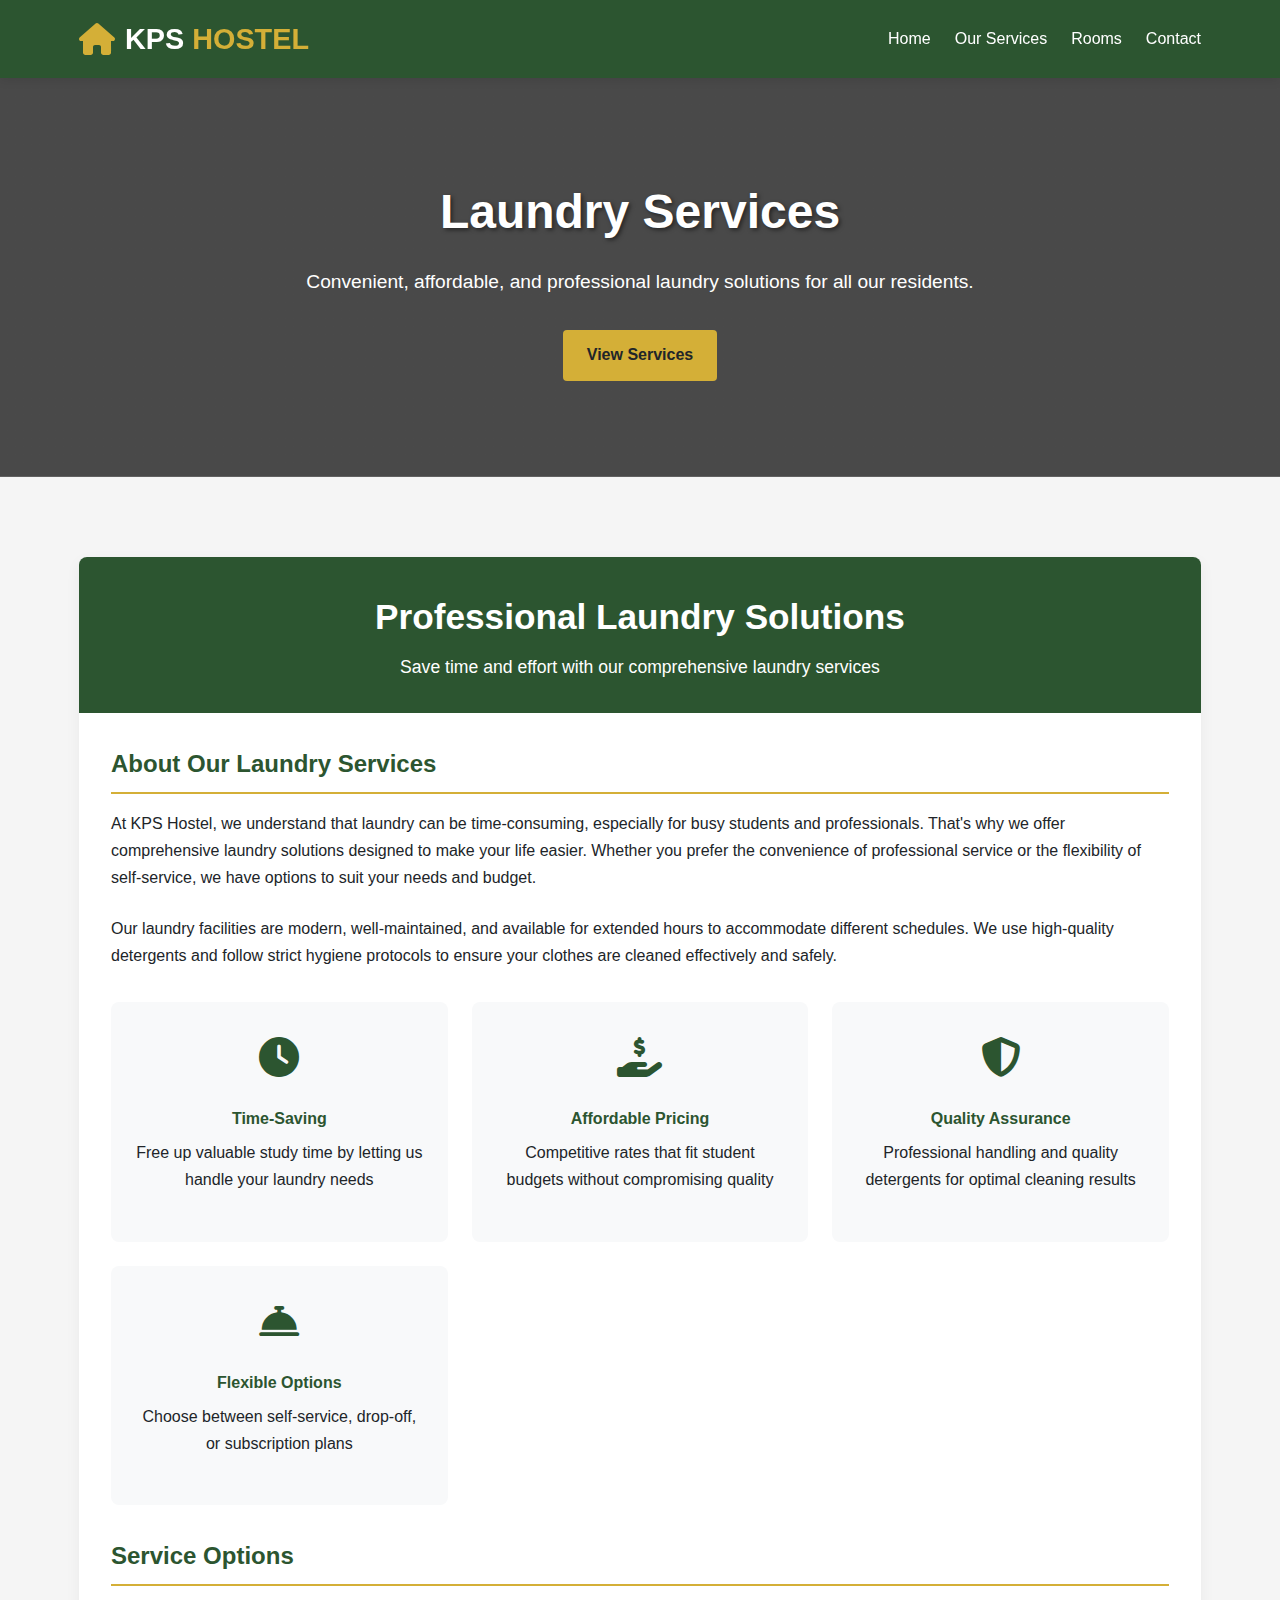
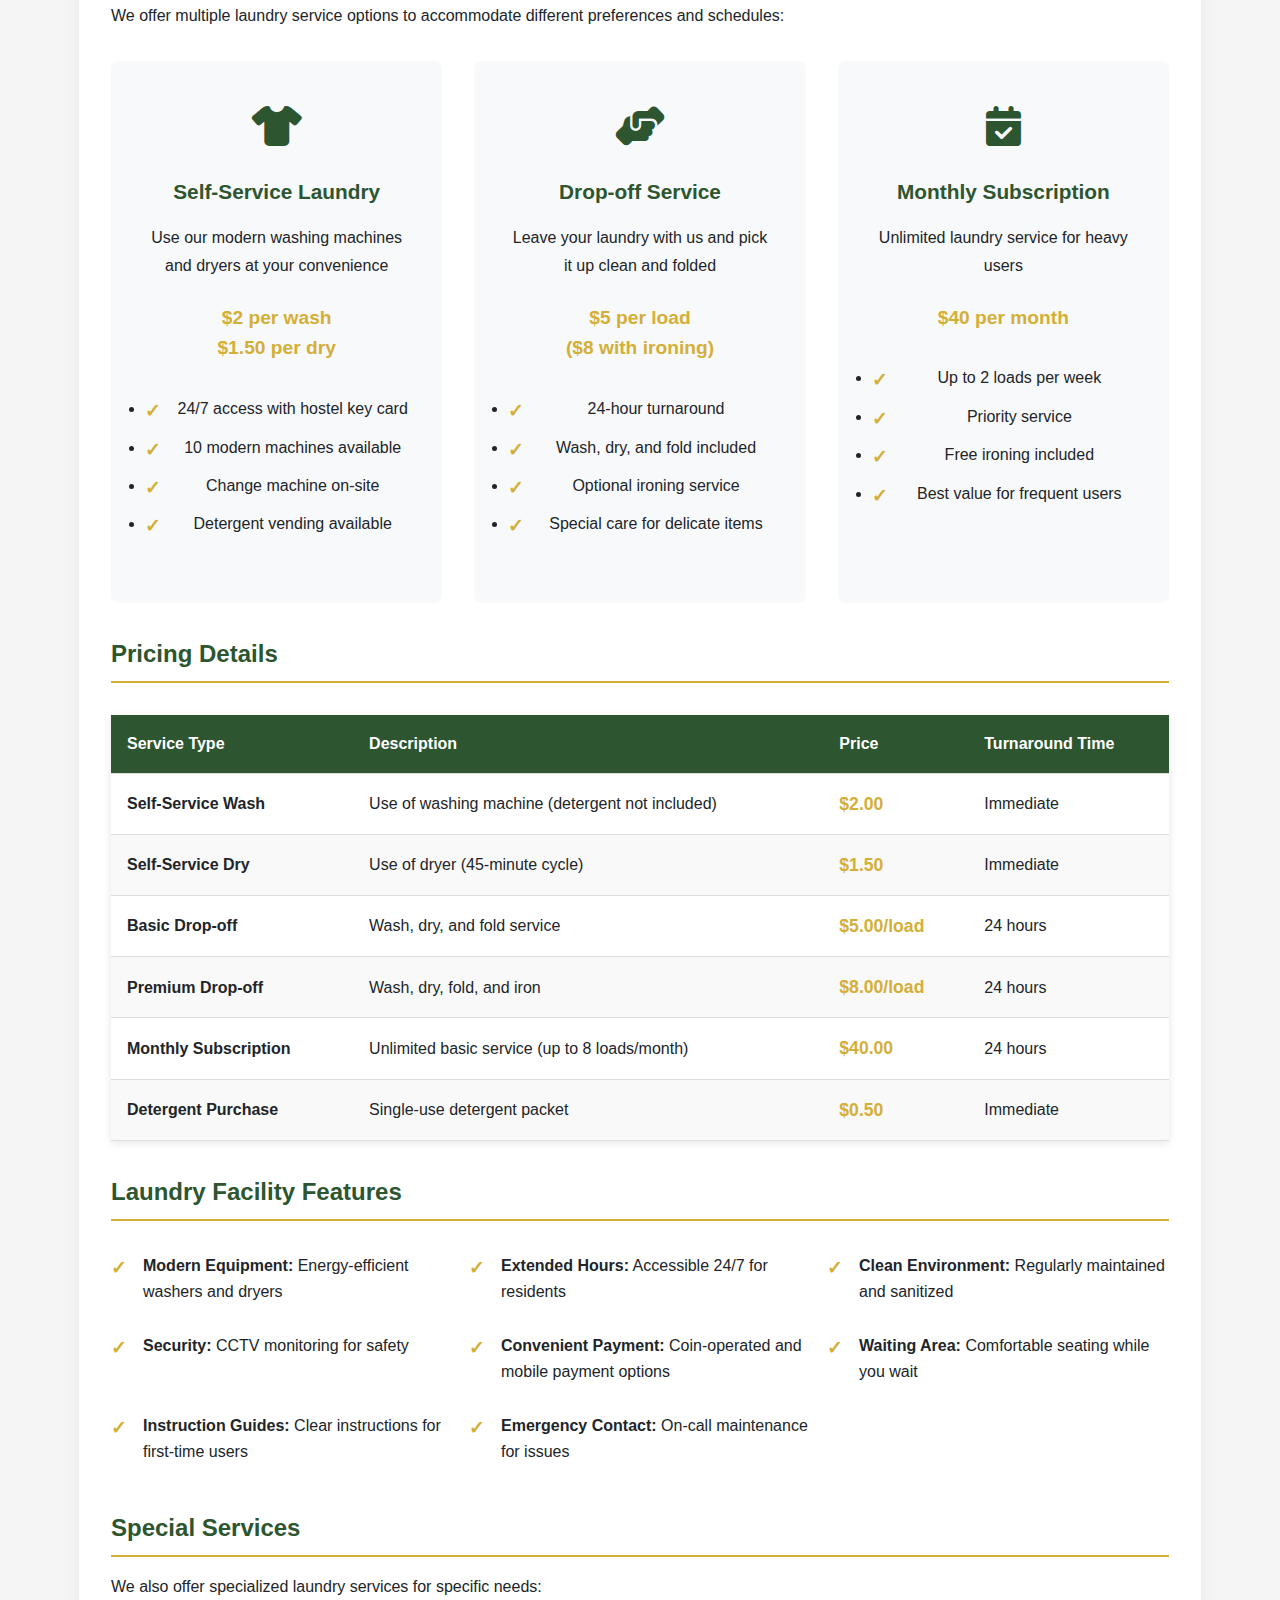
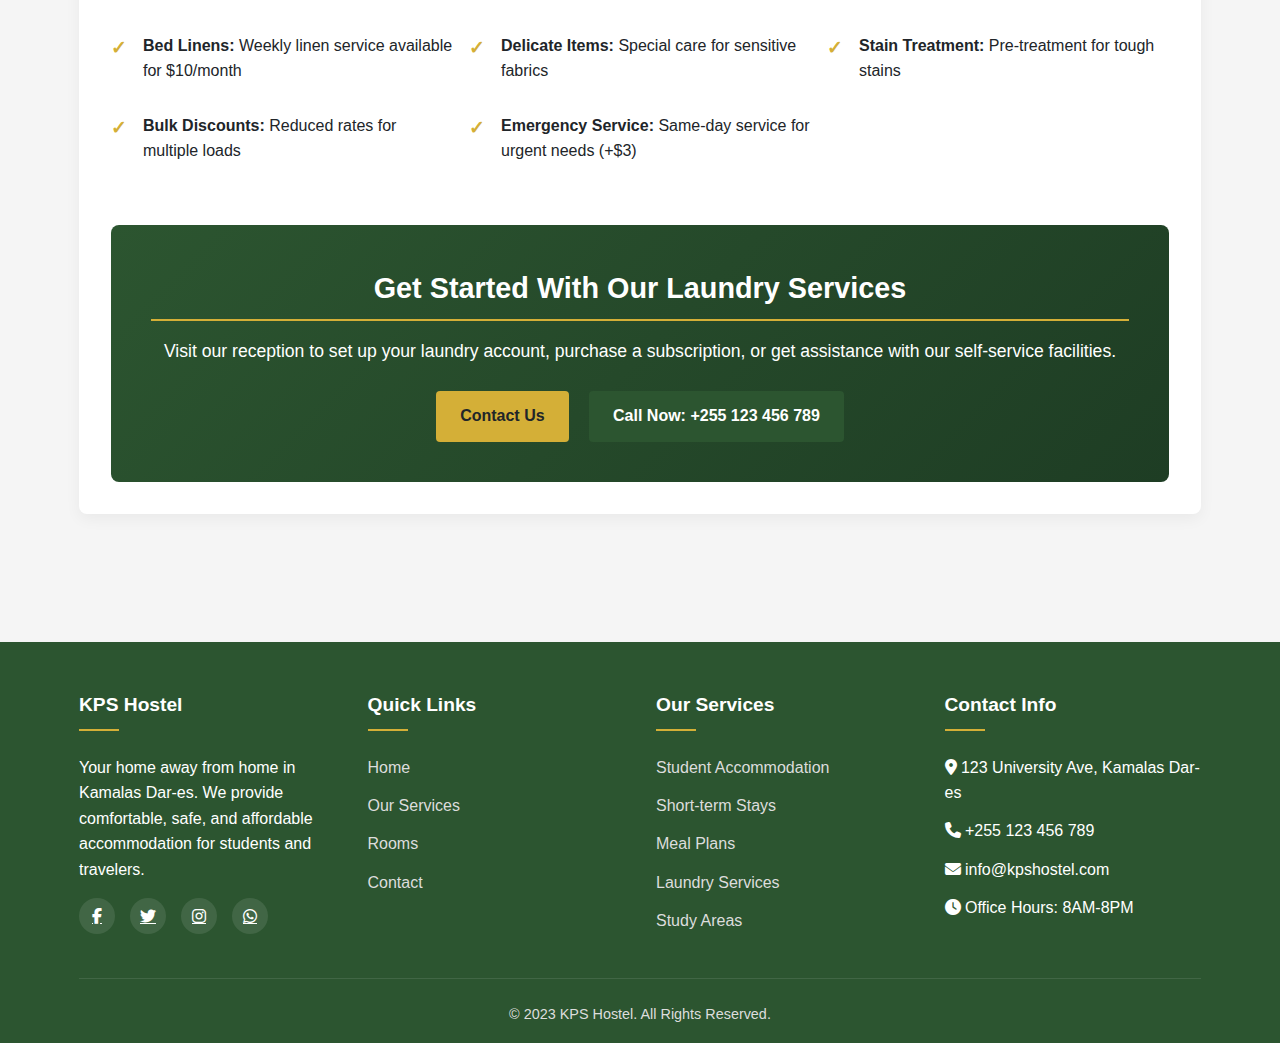
<file: LaundryServices.html>
<!DOCTYPE html>
<html lang="en">
<head>
    <meta charset="UTF-8">
    <meta name="viewport" content="width=device-width, initial-scale=1.0">
    <title>Laundry Services - KPS Hostel</title>
    <link rel="stylesheet" href="https://cdnjs.cloudflare.com/ajax/libs/font-awesome/6.4.0/css/all.min.css">
    <link rel="stylesheet" href="./styles.css">
</head>
<body>
    <!-- Header -->
    <header>
        <div class="container header-container">
            <div class="logo">
                <i class="fas fa-home"></i>
                <h1>KPS <span>HOSTEL</span></h1>
            </div>
            <div class="mobile-menu">
                <i class="fas fa-bars"></i>
            </div>
            <nav>
                <ul>
                    <li><a href="index.html">Home</a></li>
                    <li><a href="services.html">Our Services</a></li>
                    <li><a href="rooms.html">Rooms</a></li>
                    <li><a href="contact.html">Contact</a></li>
                </ul>
            </nav>
        </div>
    </header>

    <!-- Hero Section -->
    <section class="hero">
        <div class="container">
            <h2>Laundry Services</h2>
            <p>Convenient, affordable, and professional laundry solutions for all our residents.</p>
            <a href="#laundry-details" class="btn">View Services</a>
        </div>
    </section>

    <!-- Service Details -->
    <section class="section" id="laundry-details">
        <div class="container">
            <div class="service-detail">
                <div class="service-detail-header">
                    <h2>Professional Laundry Solutions</h2>
                    <p>Save time and effort with our comprehensive laundry services</p>
                </div>
                <div class="service-detail-content">
                    <h3>About Our Laundry Services</h3>
                    <p>At KPS Hostel, we understand that laundry can be time-consuming, especially for busy students and professionals. That's why we offer comprehensive laundry solutions designed to make your life easier. Whether you prefer the convenience of professional service or the flexibility of self-service, we have options to suit your needs and budget.</p>
                    
                    <p>Our laundry facilities are modern, well-maintained, and available for extended hours to accommodate different schedules. We use high-quality detergents and follow strict hygiene protocols to ensure your clothes are cleaned effectively and safely.</p>
                    
                    <div class="benefits-grid">
                        <div class="benefit-card">
                            <div class="benefit-icon">
                                <i class="fas fa-clock"></i>
                            </div>
                            <h4>Time-Saving</h4>
                            <p>Free up valuable study time by letting us handle your laundry needs</p>
                        </div>
                        <div class="benefit-card">
                            <div class="benefit-icon">
                                <i class="fas fa-hand-holding-usd"></i>
                            </div>
                            <h4>Affordable Pricing</h4>
                            <p>Competitive rates that fit student budgets without compromising quality</p>
                        </div>
                        <div class="benefit-card">
                            <div class="benefit-icon">
                                <i class="fas fa-shield-alt"></i>
                            </div>
                            <h4>Quality Assurance</h4>
                            <p>Professional handling and quality detergents for optimal cleaning results</p>
                        </div>
                        <div class="benefit-card">
                            <div class="benefit-icon">
                                <i class="fas fa-concierge-bell"></i>
                            </div>
                            <h4>Flexible Options</h4>
                            <p>Choose between self-service, drop-off, or subscription plans</p>
                        </div>
                    </div>

                    <h3>Service Options</h3>
                    <p>We offer multiple laundry service options to accommodate different preferences and schedules:</p>
                    
                    <div class="service-options">
                        <div class="option-card">
                            <div class="benefit-icon">
                                <i class="fas fa-tshirt"></i>
                            </div>
                            <h4>Self-Service Laundry</h4>
                            <p>Use our modern washing machines and dryers at your convenience</p>
                            <div class="option-price">$2 per wash<br>$1.50 per dry</div>
                            <ul class="service-features">
                                <li>24/7 access with hostel key card</li>
                                <li>10 modern machines available</li>
                                <li>Change machine on-site</li>
                                <li>Detergent vending available</li>
                            </ul>
                        </div>
                        
                        <div class="option-card">
                            <div class="benefit-icon">
                                <i class="fas fa-hands-helping"></i>
                            </div>
                            <h4>Drop-off Service</h4>
                            <p>Leave your laundry with us and pick it up clean and folded</p>
                            <div class="option-price">$5 per load<br>($8 with ironing)</div>
                            <ul class="service-features">
                                <li>24-hour turnaround</li>
                                <li>Wash, dry, and fold included</li>
                                <li>Optional ironing service</li>
                                <li>Special care for delicate items</li>
                            </ul>
                        </div>
                        
                        <div class="option-card">
                            <div class="benefit-icon">
                                <i class="fas fa-calendar-check"></i>
                            </div>
                            <h4>Monthly Subscription</h4>
                            <p>Unlimited laundry service for heavy users</p>
                            <div class="option-price">$40 per month</div>
                            <ul class="service-features">
                                <li>Up to 2 loads per week</li>
                                <li>Priority service</li>
                                <li>Free ironing included</li>
                                <li>Best value for frequent users</li>
                            </ul>
                        </div>
                    </div>

                    <h3>Pricing Details</h3>
                    <table class="pricing-table">
                        <thead>
                            <tr>
                                <th>Service Type</th>
                                <th>Description</th>
                                <th>Price</th>
                                <th>Turnaround Time</th>
                            </tr>
                        </thead>
                        <tbody>
                            <tr>
                                <td><strong>Self-Service Wash</strong></td>
                                <td>Use of washing machine (detergent not included)</td>
                                <td class="price-highlight">$2.00</td>
                                <td>Immediate</td>
                            </tr>
                            <tr>
                                <td><strong>Self-Service Dry</strong></td>
                                <td>Use of dryer (45-minute cycle)</td>
                                <td class="price-highlight">$1.50</td>
                                <td>Immediate</td>
                            </tr>
                            <tr>
                                <td><strong>Basic Drop-off</strong></td>
                                <td>Wash, dry, and fold service</td>
                                <td class="price-highlight">$5.00/load</td>
                                <td>24 hours</td>
                            </tr>
                            <tr>
                                <td><strong>Premium Drop-off</strong></td>
                                <td>Wash, dry, fold, and iron</td>
                                <td class="price-highlight">$8.00/load</td>
                                <td>24 hours</td>
                            </tr>
                            <tr>
                                <td><strong>Monthly Subscription</strong></td>
                                <td>Unlimited basic service (up to 8 loads/month)</td>
                                <td class="price-highlight">$40.00</td>
                                <td>24 hours</td>
                            </tr>
                            <tr>
                                <td><strong>Detergent Purchase</strong></td>
                                <td>Single-use detergent packet</td>
                                <td class="price-highlight">$0.50</td>
                                <td>Immediate</td>
                            </tr>
                        </tbody>
                    </table>

                    <h3>Laundry Facility Features</h3>
                    <div class="service-features">
                        <ul>
                            <li><strong>Modern Equipment:</strong> Energy-efficient washers and dryers</li>
                            <li><strong>Extended Hours:</strong> Accessible 24/7 for residents</li>
                            <li><strong>Clean Environment:</strong> Regularly maintained and sanitized</li>
                            <li><strong>Security:</strong> CCTV monitoring for safety</li>
                            <li><strong>Convenient Payment:</strong> Coin-operated and mobile payment options</li>
                            <li><strong>Waiting Area:</strong> Comfortable seating while you wait</li>
                            <li><strong>Instruction Guides:</strong> Clear instructions for first-time users</li>
                            <li><strong>Emergency Contact:</strong> On-call maintenance for issues</li>
                        </ul>
                    </div>

                    <h3>Special Services</h3>
                    <p>We also offer specialized laundry services for specific needs:</p>
                    <div class="service-features">
                        <ul>
                            <li><strong>Bed Linens:</strong> Weekly linen service available for $10/month</li>
                            <li><strong>Delicate Items:</strong> Special care for sensitive fabrics</li>
                            <li><strong>Stain Treatment:</strong> Pre-treatment for tough stains</li>
                            <li><strong>Bulk Discounts:</strong> Reduced rates for multiple loads</li>
                            <li><strong>Emergency Service:</strong> Same-day service for urgent needs (+$3)</li>
                        </ul>
                    </div>

                    <div class="service-cta">
                        <h3>Get Started With Our Laundry Services</h3>
                        <p>Visit our reception to set up your laundry account, purchase a subscription, or get assistance with our self-service facilities.</p>
                        <a href="contact.html" class="btn">Contact Us</a>
                        <a href="tel:+255123456789" class="btn btn-secondary">Call Now: +255 123 456 789</a>
                    </div>
                </div>
            </div>
        </div>
    </section>

    <!-- Footer -->
    <footer>
        <div class="container">
            <div class="footer-content">
                <div class="footer-column">
                    <h3>KPS Hostel</h3>
                    <p>Your home away from home in Kamalas Dar-es. We provide comfortable, safe, and affordable accommodation for students and travelers.</p>
                    <div class="social-links">
                        <a href="#"><i class="fab fa-facebook-f"></i></a>
                        <a href="#"><i class="fab fa-twitter"></i></a>
                        <a href="#"><i class="fab fa-instagram"></i></a>
                        <a href="#"><i class="fab fa-whatsapp"></i></a>
                    </div>
                </div>
                <div class="footer-column">
                    <h3>Quick Links</h3>
                    <ul class="footer-links">
                        <li><a href="index.html">Home</a></li>
                        <li><a href="services.html">Our Services</a></li>
                        <li><a href="rooms.html">Rooms</a></li>
                        <li><a href="contact.html">Contact</a></li>
                    </ul>
                </div>
                <div class="footer-column">
                    <h3>Our Services</h3>
                    <ul class="footer-links">
                        <li><a href="student-accommodation.html">Student Accommodation</a></li>
                        <li><a href="short-term-stays.html">Short-term Stays</a></li>
                        <li><a href="meal-plans.html">Meal Plans</a></li>
                        <li><a href="laundry-services.html">Laundry Services</a></li>
                        <li><a href="study-areas.html">Study Areas</a></li>
                    </ul>
                </div>
                <div class="footer-column">
                    <h3>Contact Info</h3>
                    <ul class="footer-links">
                        <li><i class="fas fa-map-marker-alt"></i> 123 University Ave, Kamalas Dar-es</li>
                        <li><i class="fas fa-phone"></i> +255 123 456 789</li>
                        <li><i class="fas fa-envelope"></i> info@kpshostel.com</li>
                        <li><i class="fas fa-clock"></i> Office Hours: 8AM-8PM</li>
                    </ul>
                </div>
            </div>
            <div class="copyright">
                <p>&copy; 2023 KPS Hostel. All Rights Reserved.</p>
            </div>
        </div>
    </footer>

    <script>
        // Mobile menu toggle
        document.querySelector('.mobile-menu').addEventListener('click', function() {
            document.querySelector('nav ul').classList.toggle('active');
        });

        // Smooth scrolling for anchor links
        document.querySelectorAll('a[href^="#"]').forEach(anchor => {
            anchor.addEventListener('click', function(e) {
                e.preventDefault();
                
                const targetId = this.getAttribute('href');
                if(targetId === '#') return;
                
                const targetElement = document.querySelector(targetId);
                if(targetElement) {
                    window.scrollTo({
                        top: targetElement.offsetTop - 80,
                        behavior: 'smooth'
                    });
                    
                    // Close mobile menu if open
                    document.querySelector('nav ul').classList.remove('active');
                }
            });
        });
    </script>
</body>
</html>
</file>
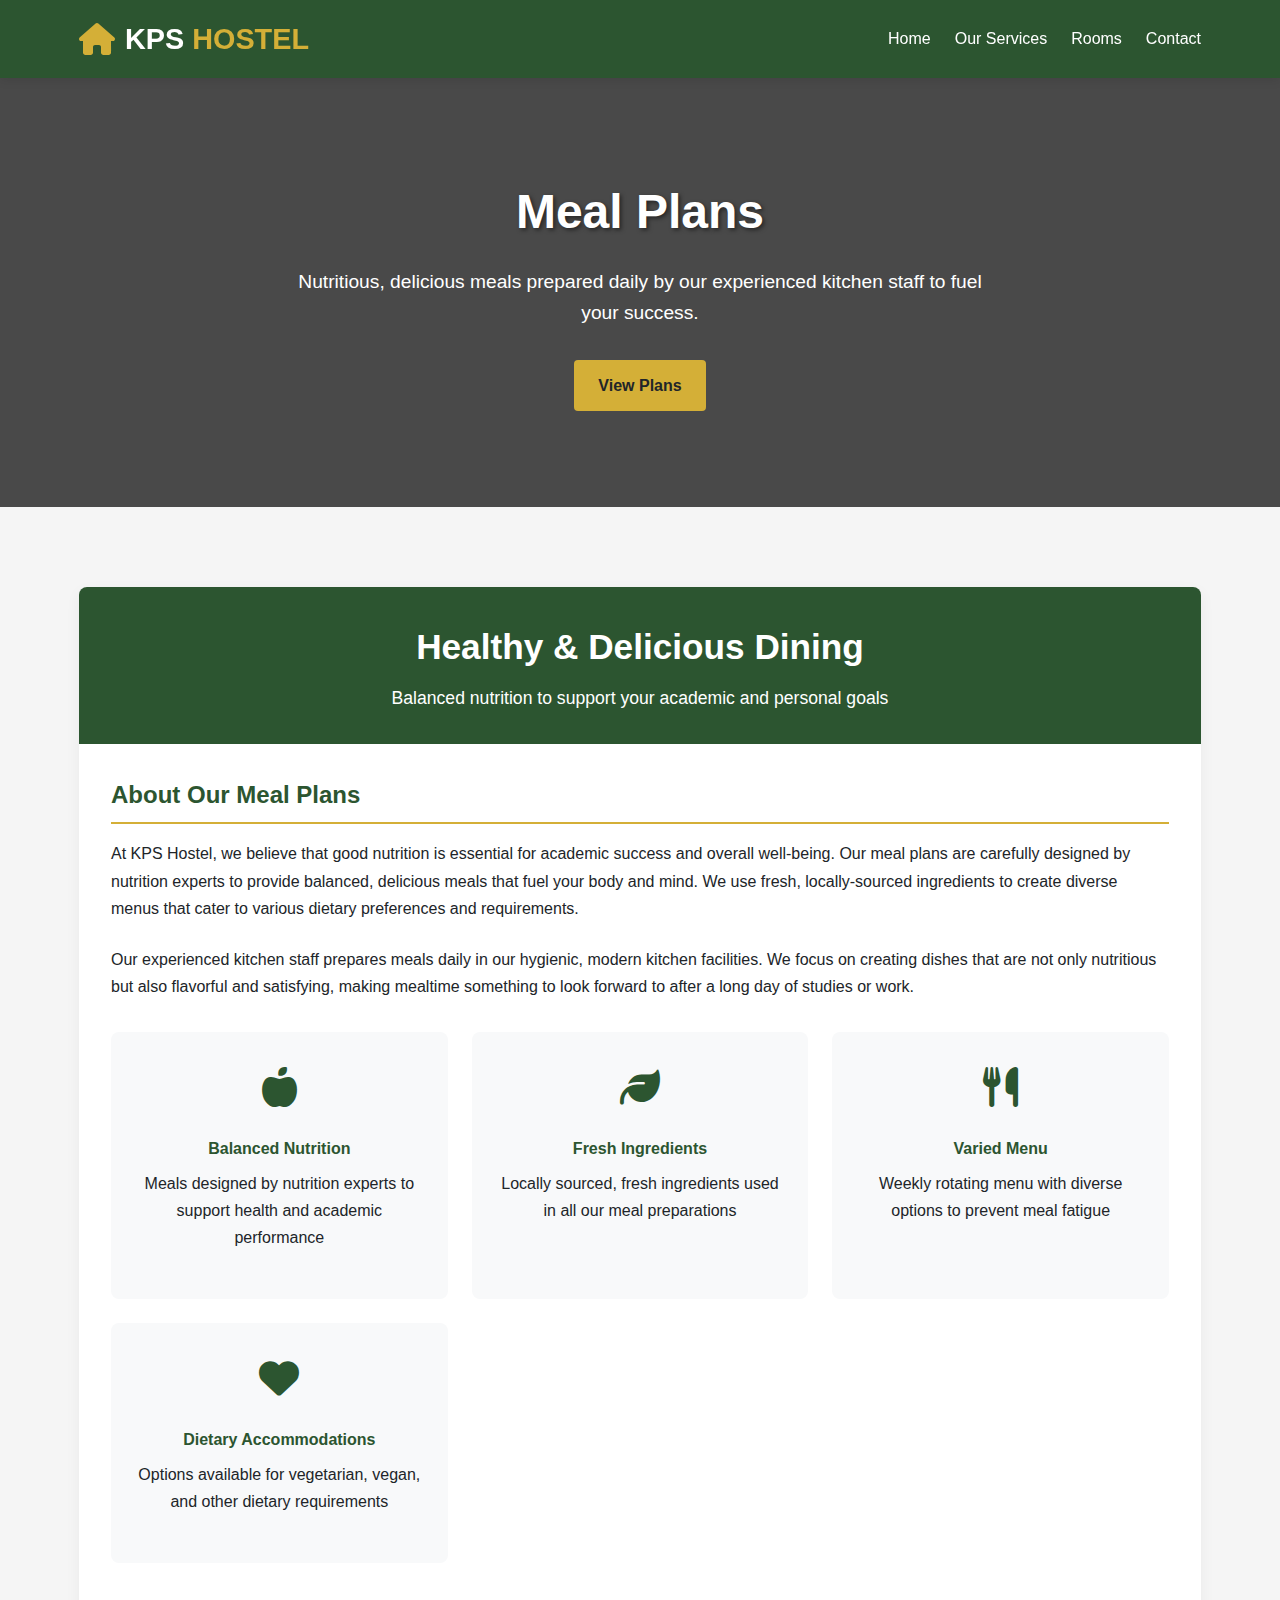
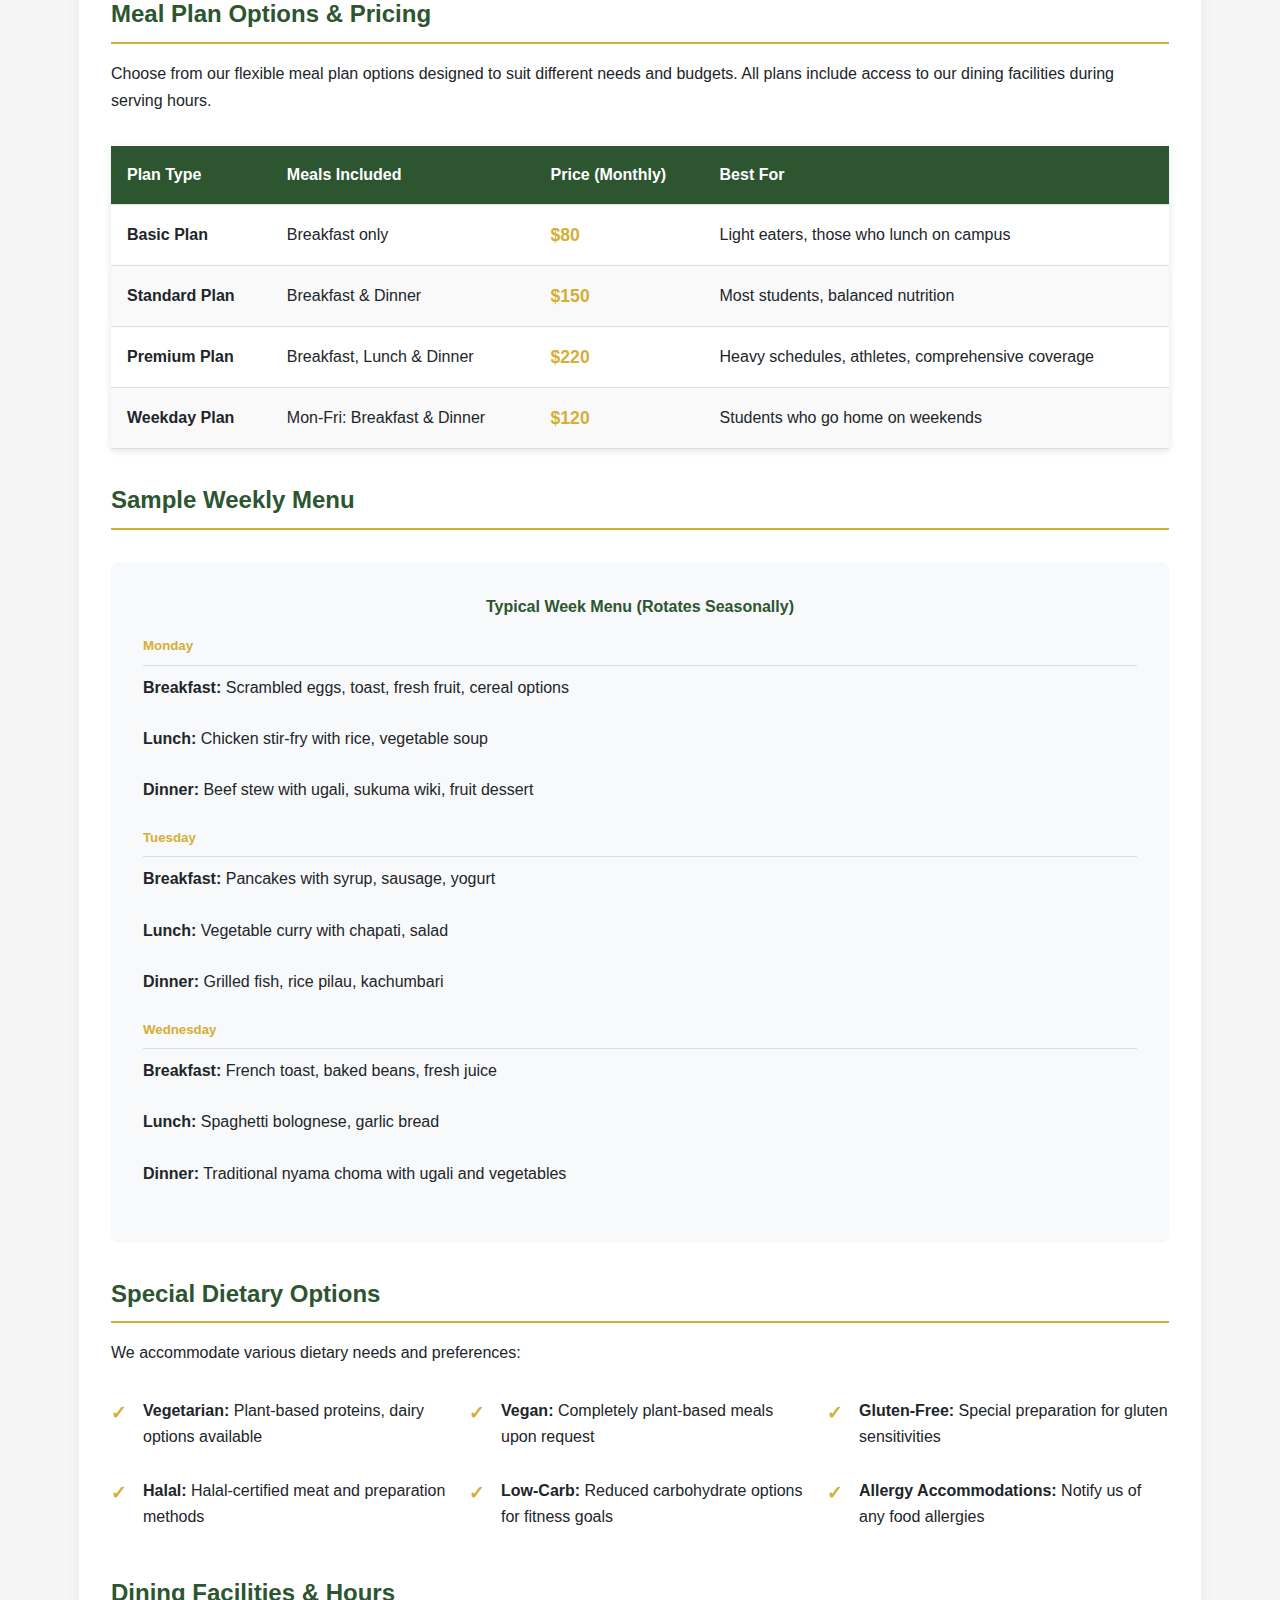
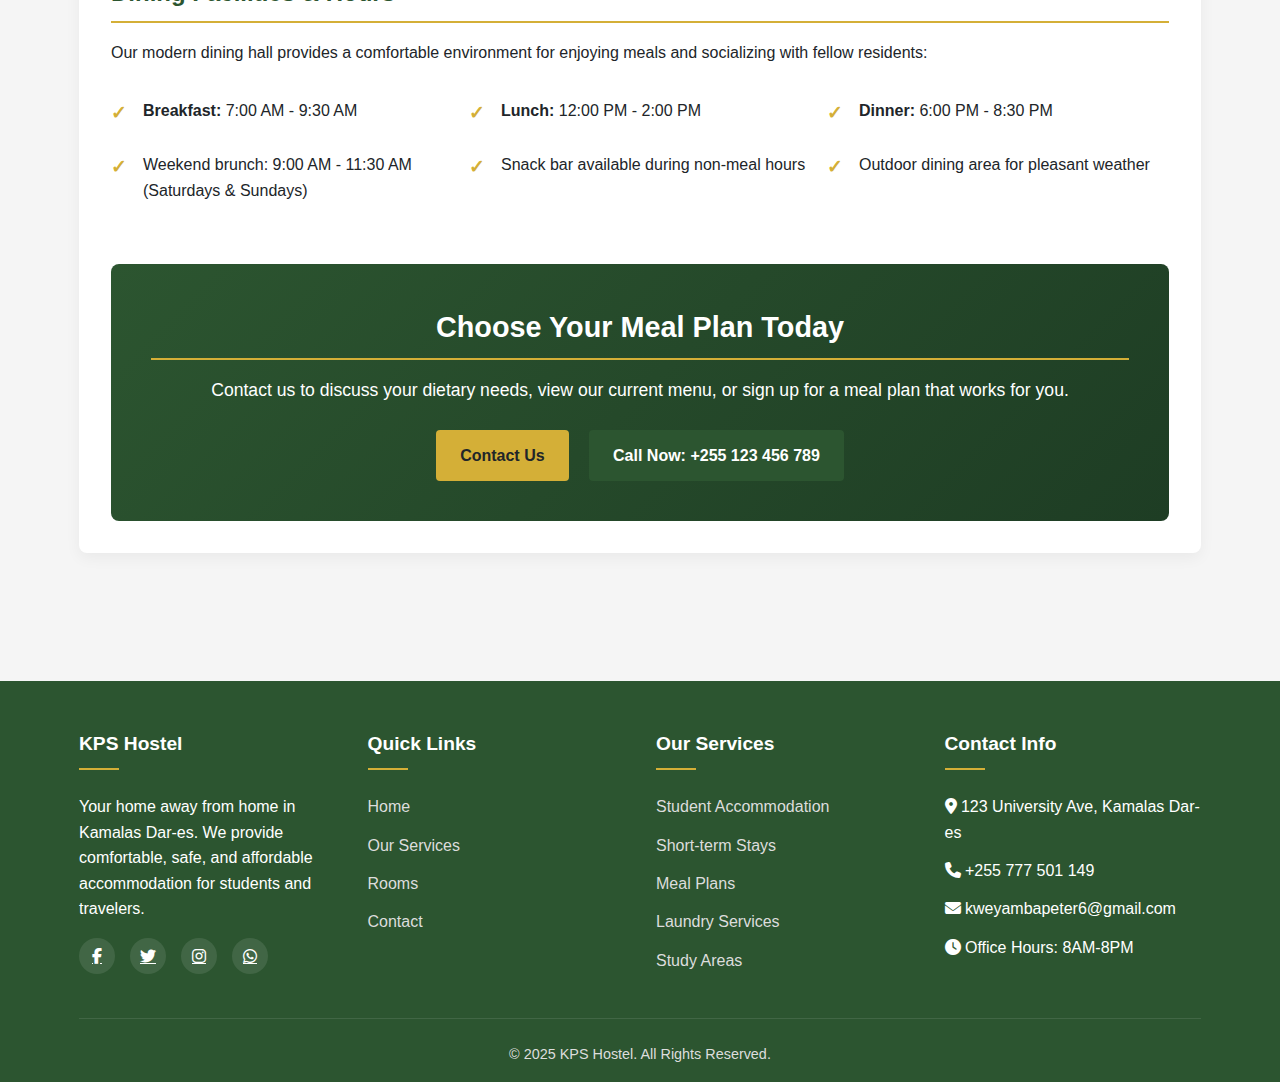
<file: MealPlans.html>
<!DOCTYPE html>
<html lang="en">
<head>
    <meta charset="UTF-8">
    <meta name="viewport" content="width=device-width, initial-scale=1.0">
    <title>Meal Plans - KPS Hostel</title>
    <link rel="stylesheet" href="https://cdnjs.cloudflare.com/ajax/libs/font-awesome/6.4.0/css/all.min.css">
    <link rel="stylesheet" href="./styles.css">
</head>
<body>
    <!-- Header -->
    <header>
        <div class="container header-container">
            <div class="logo">
                <i class="fas fa-home"></i>
                <h1>KPS <span>HOSTEL</span></h1>
            </div>
            <div class="mobile-menu">
                <i class="fas fa-bars"></i>
            </div>
            <nav>
                <ul>
                    <li><a href="index.html">Home</a></li>
                    <li><a href="services.html">Our Services</a></li>
                    <li><a href="rooms.html">Rooms</a></li>
                    <li><a href="contact.html">Contact</a></li>
                </ul>
            </nav>
        </div>
    </header>

    <!-- Hero Section -->
    <section class="hero">
        <div class="container">
            <h2>Meal Plans</h2>
            <p>Nutritious, delicious meals prepared daily by our experienced kitchen staff to fuel your success.</p>
            <a href="#meal-details" class="btn">View Plans</a>
        </div>
    </section>

    <!-- Service Details -->
    <section class="section" id="meal-details">
        <div class="container">
            <div class="service-detail">
                <div class="service-detail-header">
                    <h2>Healthy & Delicious Dining</h2>
                    <p>Balanced nutrition to support your academic and personal goals</p>
                </div>
                <div class="service-detail-content">
                    <h3>About Our Meal Plans</h3>
                    <p>At KPS Hostel, we believe that good nutrition is essential for academic success and overall well-being. Our meal plans are carefully designed by nutrition experts to provide balanced, delicious meals that fuel your body and mind. We use fresh, locally-sourced ingredients to create diverse menus that cater to various dietary preferences and requirements.</p>
                    
                    <p>Our experienced kitchen staff prepares meals daily in our hygienic, modern kitchen facilities. We focus on creating dishes that are not only nutritious but also flavorful and satisfying, making mealtime something to look forward to after a long day of studies or work.</p>
                    
                    <div class="benefits-grid">
                        <div class="benefit-card">
                            <div class="benefit-icon">
                                <i class="fas fa-apple-alt"></i>
                            </div>
                            <h4>Balanced Nutrition</h4>
                            <p>Meals designed by nutrition experts to support health and academic performance</p>
                        </div>
                        <div class="benefit-card">
                            <div class="benefit-icon">
                                <i class="fas fa-leaf"></i>
                            </div>
                            <h4>Fresh Ingredients</h4>
                            <p>Locally sourced, fresh ingredients used in all our meal preparations</p>
                        </div>
                        <div class="benefit-card">
                            <div class="benefit-icon">
                                <i class="fas fa-utensils"></i>
                            </div>
                            <h4>Varied Menu</h4>
                            <p>Weekly rotating menu with diverse options to prevent meal fatigue</p>
                        </div>
                        <div class="benefit-card">
                            <div class="benefit-icon">
                                <i class="fas fa-heart"></i>
                            </div>
                            <h4>Dietary Accommodations</h4>
                            <p>Options available for vegetarian, vegan, and other dietary requirements</p>
                        </div>
                    </div>

                    <h3>Meal Plan Options & Pricing</h3>
                    <p>Choose from our flexible meal plan options designed to suit different needs and budgets. All plans include access to our dining facilities during serving hours.</p>
                    
                    <table class="pricing-table">
                        <thead>
                            <tr>
                                <th>Plan Type</th>
                                <th>Meals Included</th>
                                <th>Price (Monthly)</th>
                                <th>Best For</th>
                            </tr>
                        </thead>
                        <tbody>
                            <tr>
                                <td><strong>Basic Plan</strong></td>
                                <td>Breakfast only</td>
                                <td class="price-highlight">$80</td>
                                <td>Light eaters, those who lunch on campus</td>
                            </tr>
                            <tr>
                                <td><strong>Standard Plan</strong></td>
                                <td>Breakfast & Dinner</td>
                                <td class="price-highlight">$150</td>
                                <td>Most students, balanced nutrition</td>
                            </tr>
                            <tr>
                                <td><strong>Premium Plan</strong></td>
                                <td>Breakfast, Lunch & Dinner</td>
                                <td class="price-highlight">$220</td>
                                <td>Heavy schedules, athletes, comprehensive coverage</td>
                            </tr>
                            <tr>
                                <td><strong>Weekday Plan</strong></td>
                                <td>Mon-Fri: Breakfast & Dinner</td>
                                <td class="price-highlight">$120</td>
                                <td>Students who go home on weekends</td>
                            </tr>
                        </tbody>
                    </table>

                    <h3>Sample Weekly Menu</h3>
                    <div class="menu-sample">
                        <h4>Typical Week Menu (Rotates Seasonally)</h4>
                        
                        <div class="menu-day">
                            <h5>Monday</h5>
                            <p><strong>Breakfast:</strong> Scrambled eggs, toast, fresh fruit, cereal options</p>
                            <p><strong>Lunch:</strong> Chicken stir-fry with rice, vegetable soup</p>
                            <p><strong>Dinner:</strong> Beef stew with ugali, sukuma wiki, fruit dessert</p>
                        </div>
                        
                        <div class="menu-day">
                            <h5>Tuesday</h5>
                            <p><strong>Breakfast:</strong> Pancakes with syrup, sausage, yogurt</p>
                            <p><strong>Lunch:</strong> Vegetable curry with chapati, salad</p>
                            <p><strong>Dinner:</strong> Grilled fish, rice pilau, kachumbari</p>
                        </div>
                        
                        <div class="menu-day">
                            <h5>Wednesday</h5>
                            <p><strong>Breakfast:</strong> French toast, baked beans, fresh juice</p>
                            <p><strong>Lunch:</strong> Spaghetti bolognese, garlic bread</p>
                            <p><strong>Dinner:</strong> Traditional nyama choma with ugali and vegetables</p>
                        </div>
                    </div>

                    <h3>Special Dietary Options</h3>
                    <p>We accommodate various dietary needs and preferences:</p>
                    <div class="service-features">
                        <ul>
                            <li><strong>Vegetarian:</strong> Plant-based proteins, dairy options available</li>
                            <li><strong>Vegan:</strong> Completely plant-based meals upon request</li>
                            <li><strong>Gluten-Free:</strong> Special preparation for gluten sensitivities</li>
                            <li><strong>Halal:</strong> Halal-certified meat and preparation methods</li>
                            <li><strong>Low-Carb:</strong> Reduced carbohydrate options for fitness goals</li>
                            <li><strong>Allergy Accommodations:</strong> Notify us of any food allergies</li>
                        </ul>
                    </div>

                    <h3>Dining Facilities & Hours</h3>
                    <p>Our modern dining hall provides a comfortable environment for enjoying meals and socializing with fellow residents:</p>
                    <div class="service-features">
                        <ul>
                            <li><strong>Breakfast:</strong> 7:00 AM - 9:30 AM</li>
                            <li><strong>Lunch:</strong> 12:00 PM - 2:00 PM</li>
                            <li><strong>Dinner:</strong> 6:00 PM - 8:30 PM</li>
                            <li>Weekend brunch: 9:00 AM - 11:30 AM (Saturdays & Sundays)</li>
                            <li>Snack bar available during non-meal hours</li>
                            <li>Outdoor dining area for pleasant weather</li>
                        </ul>
                    </div>

                    <div class="service-cta">
                        <h3>Choose Your Meal Plan Today</h3>
                        <p>Contact us to discuss your dietary needs, view our current menu, or sign up for a meal plan that works for you.</p>
                        <a href="contact.html" class="btn">Contact Us</a>
                        <a href="tel:+255123456789" class="btn btn-secondary">Call Now: +255 123 456 789</a>
                    </div>
                </div>
            </div>
        </div>
    </section>

    <!-- Footer -->
    <footer>
        <div class="container">
            <div class="footer-content">
                <div class="footer-column">
                    <h3>KPS Hostel</h3>
                    <p>Your home away from home in Kamalas Dar-es. We provide comfortable, safe, and affordable accommodation for students and travelers.</p>
                    <div class="social-links">
                        <a href="#"><i class="fab fa-facebook-f"></i></a>
                        <a href="#"><i class="fab fa-twitter"></i></a>
                        <a href="#"><i class="fab fa-instagram"></i></a>
                        <a href="#"><i class="fab fa-whatsapp"></i></a>
                    </div>
                </div>
                <div class="footer-column">
                    <h3>Quick Links</h3>
                    <ul class="footer-links">
                        <li><a href="index.html">Home</a></li>
                        <li><a href="services.html">Our Services</a></li>
                        <li><a href="rooms.html">Rooms</a></li>
                        <li><a href="contact.html">Contact</a></li>
                    </ul>
                </div>
                <div class="footer-column">
                    <h3>Our Services</h3>
                    <ul class="footer-links">
                        <li><a href="./StdAccomodatiom.html">Student Accommodation</a></li>
                        <li><a href="/ShortTermStays.html">Short-term Stays</a></li>
                        <li><a href="./MealPlans.html">Meal Plans</a></li>
                        <li><a href="./LaundryServices.html">Laundry Services</a></li>
                        <li><a href="./StudyAreas.html">Study Areas</a></li>
                    </ul>
                </div>
                <div class="footer-column">
                    <h3>Contact Info</h3>
                    <ul class="footer-links">
                        <li><i class="fas fa-map-marker-alt"></i> 123 University Ave, Kamalas Dar-es</li>
                        <li><i class="fas fa-phone"></i> +255 777 501 149</li>
                        <li><i class="fas fa-envelope"></i> kweyambapeter6@gmail.com</li>
                        <li><i class="fas fa-clock"></i> Office Hours: 8AM-8PM</li>
                    </ul>
                </div>
            </div>
            <div class="copyright">
                <p>&copy; 2025 KPS Hostel. All Rights Reserved.</p>
            </div>
        </div>
    </footer>

    <script>
        // Mobile menu toggle
        document.querySelector('.mobile-menu').addEventListener('click', function() {
            document.querySelector('nav ul').classList.toggle('active');
        });

        // Smooth scrolling for anchor links
        document.querySelectorAll('a[href^="#"]').forEach(anchor => {
            anchor.addEventListener('click', function(e) {
                e.preventDefault();
                
                const targetId = this.getAttribute('href');
                if(targetId === '#') return;
                
                const targetElement = document.querySelector(targetId);
                if(targetElement) {
                    window.scrollTo({
                        top: targetElement.offsetTop - 80,
                        behavior: 'smooth'
                    });
                    
                    // Close mobile menu if open
                    document.querySelector('nav ul').classList.remove('active');
                }
            });
        });
    </script>
</body>
</html>
</file>
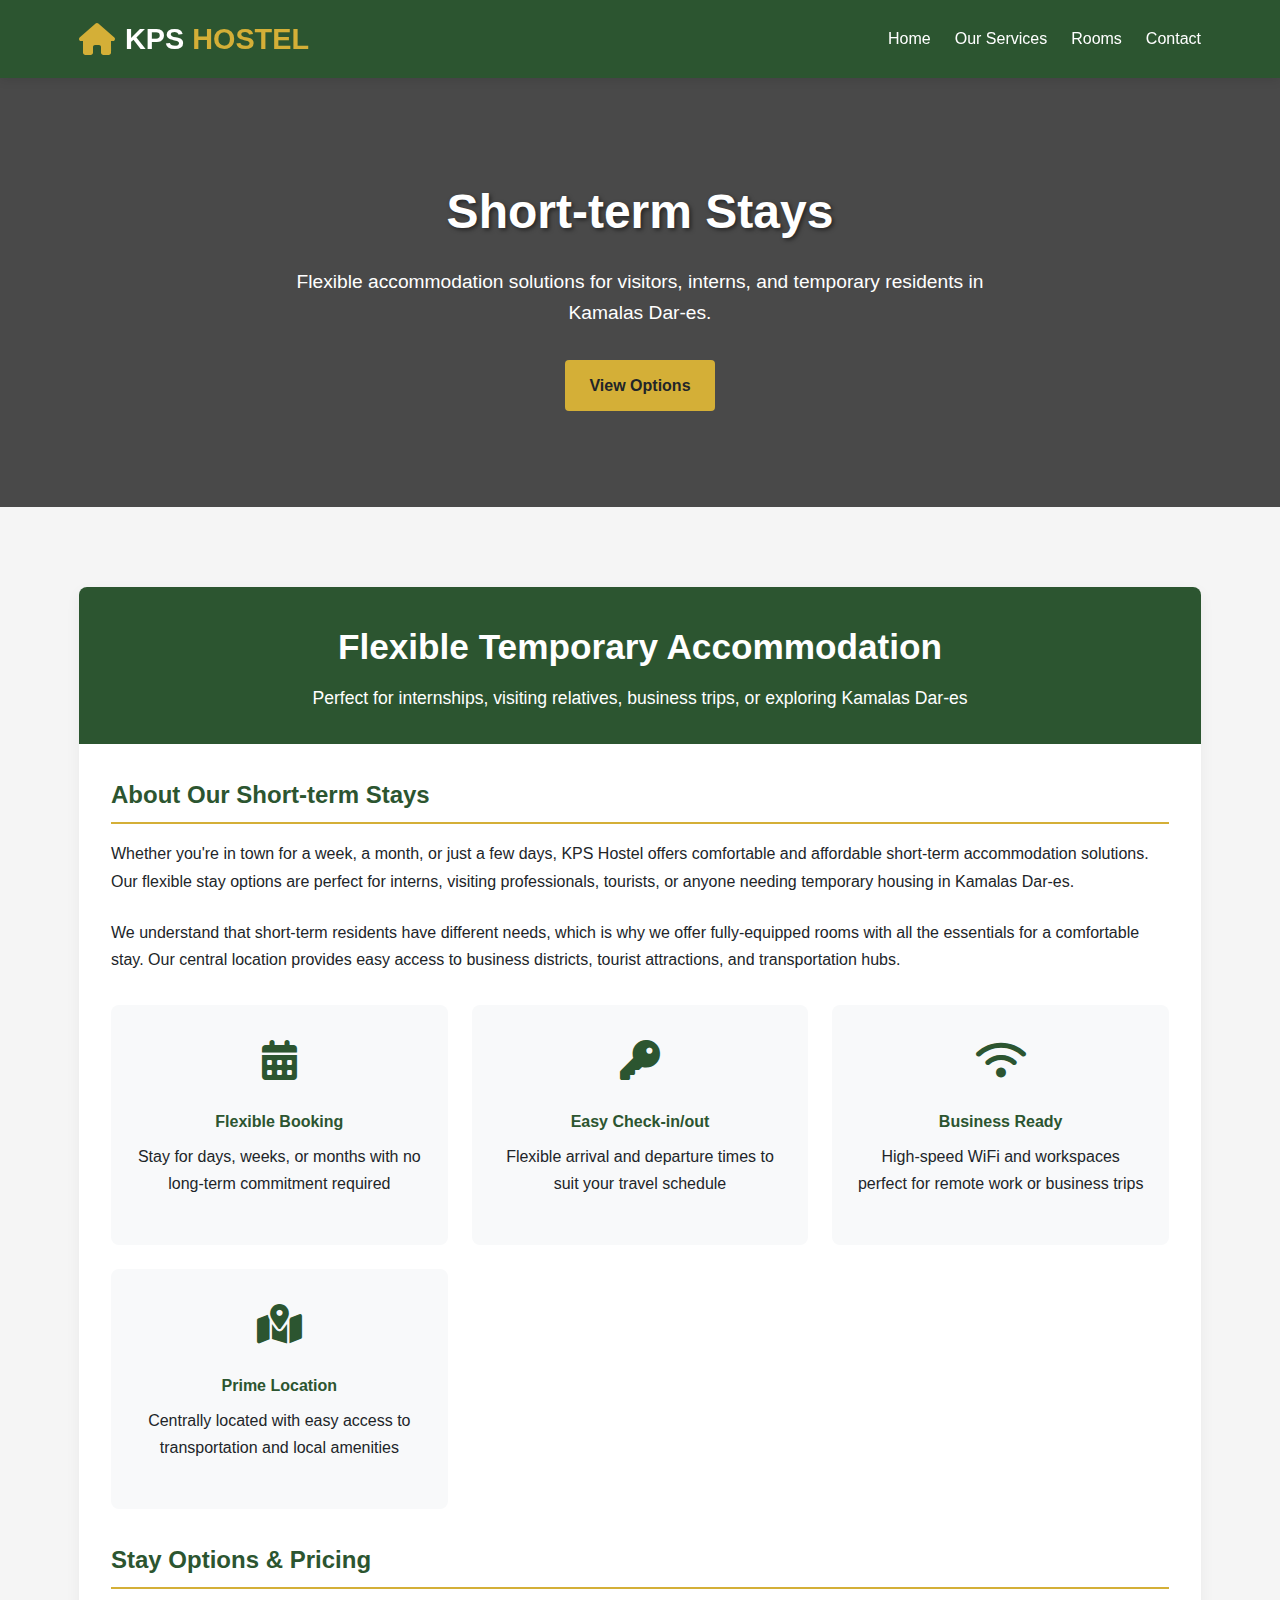
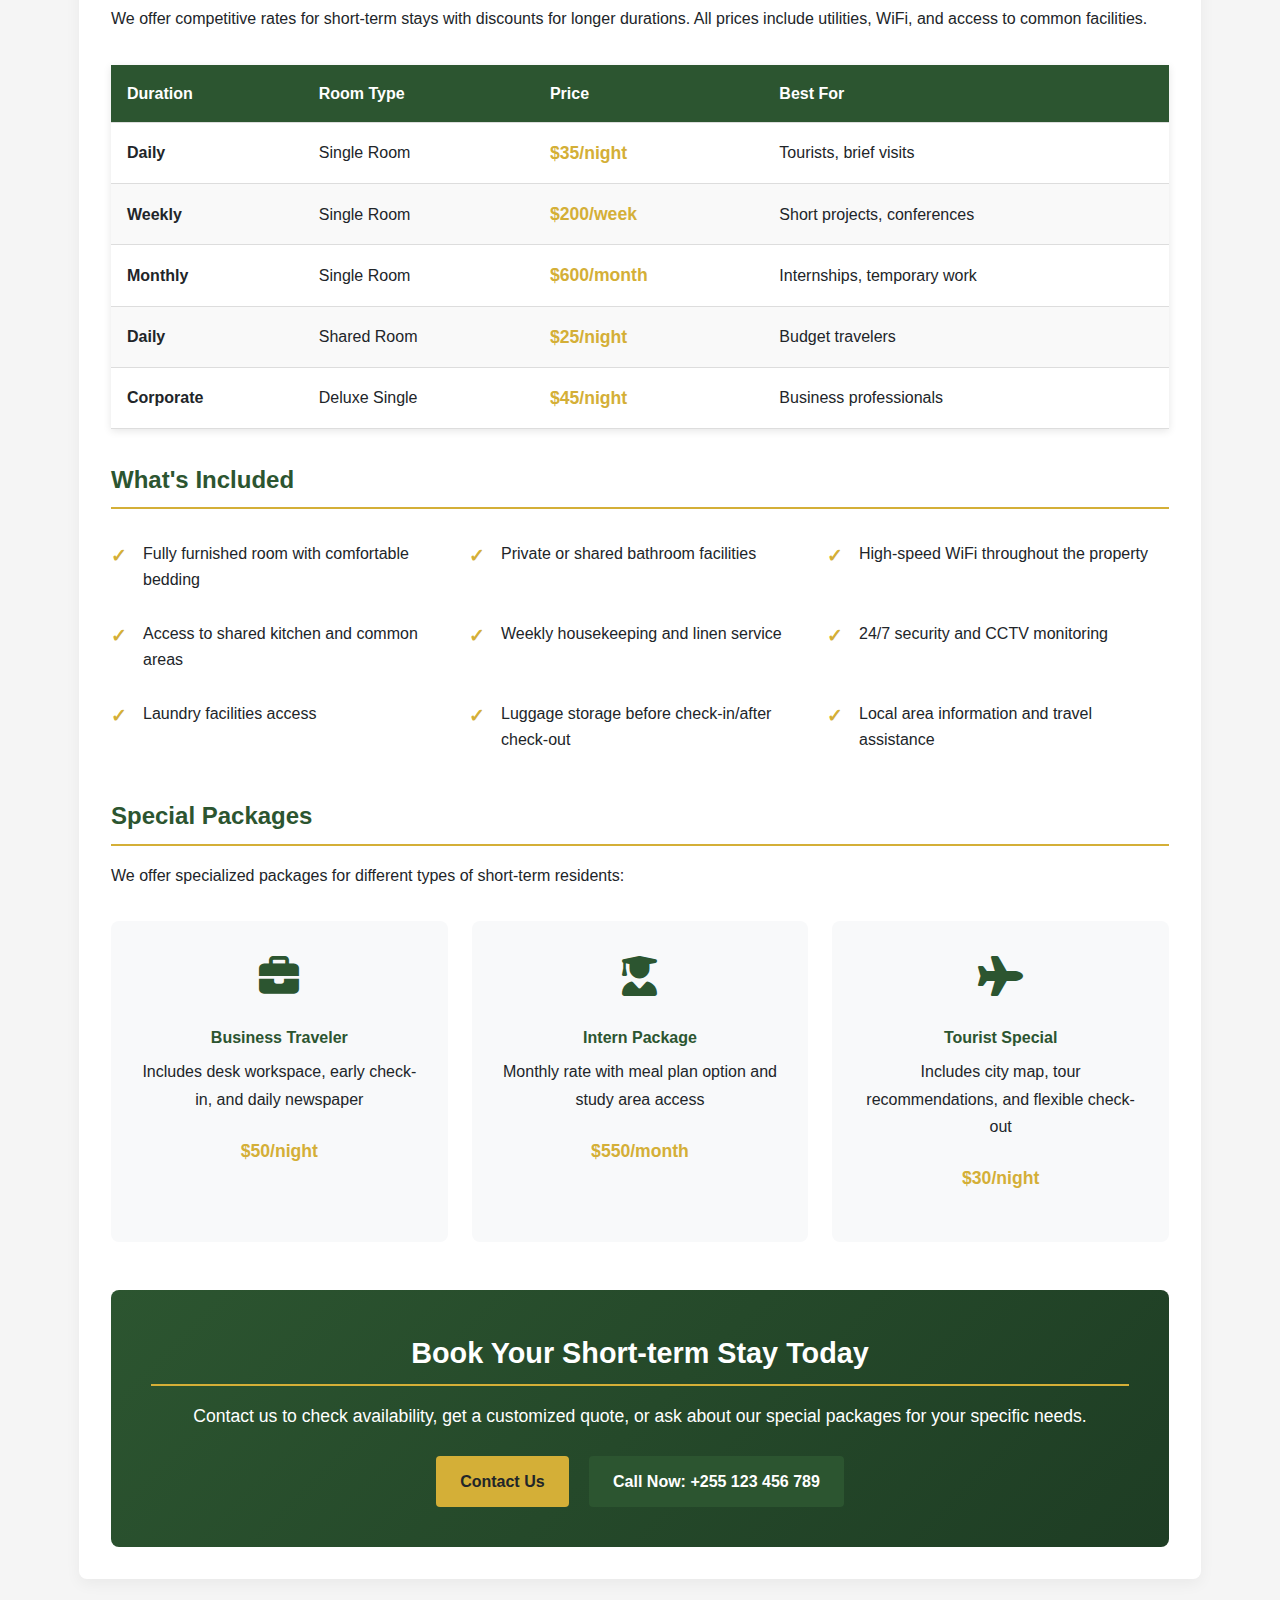
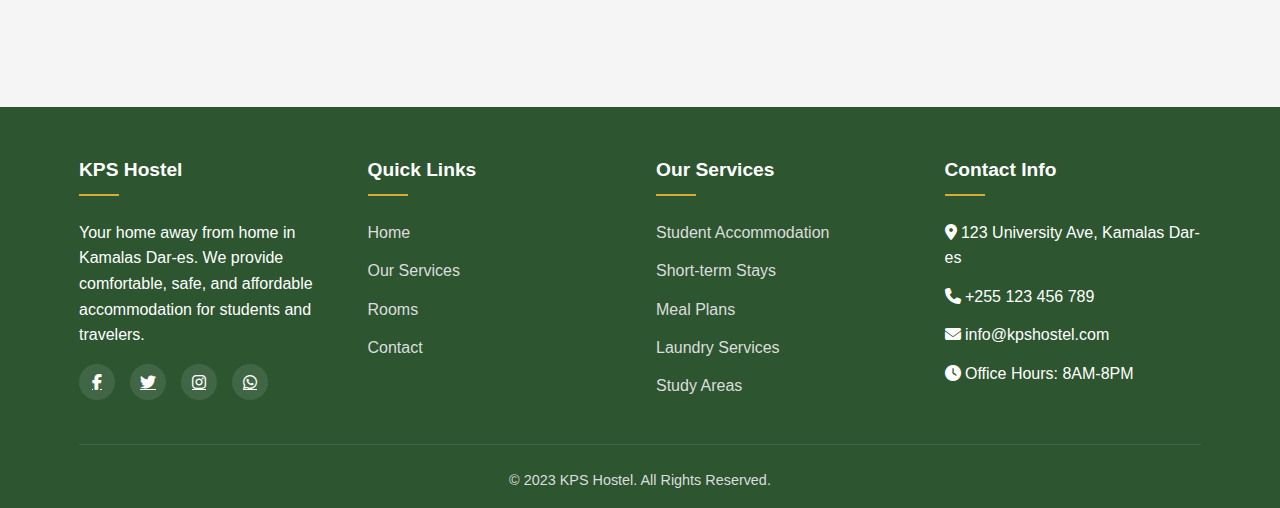
<file: ShortTermStays.html>
<!DOCTYPE html>
<html lang="en">
<head>
    <meta charset="UTF-8">
    <meta name="viewport" content="width=device-width, initial-scale=1.0">
    <title>Short-term Stays - KPS Hostel</title>
    <link rel="stylesheet" href="https://cdnjs.cloudflare.com/ajax/libs/font-awesome/6.4.0/css/all.min.css">
    <link rel="stylesheet" href="./styles.css">
</head>
<body>
    <!-- Header -->
    <header>
        <div class="container header-container">
            <div class="logo">
                <i class="fas fa-home"></i>
                <h1>KPS <span>HOSTEL</span></h1>
            </div>
            <div class="mobile-menu">
                <i class="fas fa-bars"></i>
            </div>
            <nav>
                <ul>
                    <li><a href="index.html">Home</a></li>
                    <li><a href="services.html">Our Services</a></li>
                    <li><a href="rooms.html">Rooms</a></li>
                    <li><a href="contact.html">Contact</a></li>
                </ul>
            </nav>
        </div>
    </header>

    <!-- Hero Section -->
    <section class="hero">
        <div class="container">
            <h2>Short-term Stays</h2>
            <p>Flexible accommodation solutions for visitors, interns, and temporary residents in Kamalas Dar-es.</p>
            <a href="#stay-details" class="btn">View Options</a>
        </div>
    </section>

    <!-- Service Details -->
    <section class="section" id="stay-details">
        <div class="container">
            <div class="service-detail">
                <div class="service-detail-header">
                    <h2>Flexible Temporary Accommodation</h2>
                    <p>Perfect for internships, visiting relatives, business trips, or exploring Kamalas Dar-es</p>
                </div>
                <div class="service-detail-content">
                    <h3>About Our Short-term Stays</h3>
                    <p>Whether you're in town for a week, a month, or just a few days, KPS Hostel offers comfortable and affordable short-term accommodation solutions. Our flexible stay options are perfect for interns, visiting professionals, tourists, or anyone needing temporary housing in Kamalas Dar-es.</p>
                    
                    <p>We understand that short-term residents have different needs, which is why we offer fully-equipped rooms with all the essentials for a comfortable stay. Our central location provides easy access to business districts, tourist attractions, and transportation hubs.</p>
                    
                    <div class="benefits-grid">
                        <div class="benefit-card">
                            <div class="benefit-icon">
                                <i class="fas fa-calendar-alt"></i>
                            </div>
                            <h4>Flexible Booking</h4>
                            <p>Stay for days, weeks, or months with no long-term commitment required</p>
                        </div>
                        <div class="benefit-card">
                            <div class="benefit-icon">
                                <i class="fas fa-key"></i>
                            </div>
                            <h4>Easy Check-in/out</h4>
                            <p>Flexible arrival and departure times to suit your travel schedule</p>
                        </div>
                        <div class="benefit-card">
                            <div class="benefit-icon">
                                <i class="fas fa-wifi"></i>
                            </div>
                            <h4>Business Ready</h4>
                            <p>High-speed WiFi and workspaces perfect for remote work or business trips</p>
                        </div>
                        <div class="benefit-card">
                            <div class="benefit-icon">
                                <i class="fas fa-map-marked-alt"></i>
                            </div>
                            <h4>Prime Location</h4>
                            <p>Centrally located with easy access to transportation and local amenities</p>
                        </div>
                    </div>

                    <h3>Stay Options & Pricing</h3>
                    <p>We offer competitive rates for short-term stays with discounts for longer durations. All prices include utilities, WiFi, and access to common facilities.</p>
                    
                    <table class="pricing-table">
                        <thead>
                            <tr>
                                <th>Duration</th>
                                <th>Room Type</th>
                                <th>Price</th>
                                <th>Best For</th>
                            </tr>
                        </thead>
                        <tbody>
                            <tr>
                                <td><strong>Daily</strong></td>
                                <td>Single Room</td>
                                <td class="price-highlight">$35/night</td>
                                <td>Tourists, brief visits</td>
                            </tr>
                            <tr>
                                <td><strong>Weekly</strong></td>
                                <td>Single Room</td>
                                <td class="price-highlight">$200/week</td>
                                <td>Short projects, conferences</td>
                            </tr>
                            <tr>
                                <td><strong>Monthly</strong></td>
                                <td>Single Room</td>
                                <td class="price-highlight">$600/month</td>
                                <td>Internships, temporary work</td>
                            </tr>
                            <tr>
                                <td><strong>Daily</strong></td>
                                <td>Shared Room</td>
                                <td class="price-highlight">$25/night</td>
                                <td>Budget travelers</td>
                            </tr>
                            <tr>
                                <td><strong>Corporate</strong></td>
                                <td>Deluxe Single</td>
                                <td class="price-highlight">$45/night</td>
                                <td>Business professionals</td>
                            </tr>
                        </tbody>
                    </table>

                    <h3>What's Included</h3>
                    <div class="service-features">
                        <ul>
                            <li>Fully furnished room with comfortable bedding</li>
                            <li>Private or shared bathroom facilities</li>
                            <li>High-speed WiFi throughout the property</li>
                            <li>Access to shared kitchen and common areas</li>
                            <li>Weekly housekeeping and linen service</li>
                            <li>24/7 security and CCTV monitoring</li>
                            <li>Laundry facilities access</li>
                            <li>Luggage storage before check-in/after check-out</li>
                            <li>Local area information and travel assistance</li>
                        </ul>
                    </div>

                    <h3>Special Packages</h3>
                    <p>We offer specialized packages for different types of short-term residents:</p>
                    
                    <div class="benefits-grid">
                        <div class="benefit-card">
                            <div class="benefit-icon">
                                <i class="fas fa-briefcase"></i>
                            </div>
                            <h4>Business Traveler</h4>
                            <p>Includes desk workspace, early check-in, and daily newspaper</p>
                            <p class="price-highlight">$50/night</p>
                        </div>
                        <div class="benefit-card">
                            <div class="benefit-icon">
                                <i class="fas fa-user-graduate"></i>
                            </div>
                            <h4>Intern Package</h4>
                            <p>Monthly rate with meal plan option and study area access</p>
                            <p class="price-highlight">$550/month</p>
                        </div>
                        <div class="benefit-card">
                            <div class="benefit-icon">
                                <i class="fas fa-plane"></i>
                            </div>
                            <h4>Tourist Special</h4>
                            <p>Includes city map, tour recommendations, and flexible check-out</p>
                            <p class="price-highlight">$30/night</p>
                        </div>
                    </div>

                    <div class="service-cta">
                        <h3>Book Your Short-term Stay Today</h3>
                        <p>Contact us to check availability, get a customized quote, or ask about our special packages for your specific needs.</p>
                        <a href="contact.html" class="btn">Contact Us</a>
                        <a href="tel:+255123456789" class="btn btn-secondary">Call Now: +255 123 456 789</a>
                    </div>
                </div>
            </div>
        </div>
    </section>

    <!-- Footer -->
    <footer>
        <div class="container">
            <div class="footer-content">
                <div class="footer-column">
                    <h3>KPS Hostel</h3>
                    <p>Your home away from home in Kamalas Dar-es. We provide comfortable, safe, and affordable accommodation for students and travelers.</p>
                    <div class="social-links">
                        <a href="#"><i class="fab fa-facebook-f"></i></a>
                        <a href="#"><i class="fab fa-twitter"></i></a>
                        <a href="#"><i class="fab fa-instagram"></i></a>
                        <a href="#"><i class="fab fa-whatsapp"></i></a>
                    </div>
                </div>
                <div class="footer-column">
                    <h3>Quick Links</h3>
                    <ul class="footer-links">
                        <li><a href="index.html">Home</a></li>
                        <li><a href="services.html">Our Services</a></li>
                        <li><a href="rooms.html">Rooms</a></li>
                        <li><a href="contact.html">Contact</a></li>
                    </ul>
                </div>
                <div class="footer-column">
                    <h3>Our Services</h3>
                    <ul class="footer-links">
                        <li><a href="student-accommodation.html">Student Accommodation</a></li>
                        <li><a href="short-term-stays.html">Short-term Stays</a></li>
                        <li><a href="meal-plans.html">Meal Plans</a></li>
                        <li><a href="laundry-services.html">Laundry Services</a></li>
                        <li><a href="study-areas.html">Study Areas</a></li>
                    </ul>
                </div>
                <div class="footer-column">
                    <h3>Contact Info</h3>
                    <ul class="footer-links">
                        <li><i class="fas fa-map-marker-alt"></i> 123 University Ave, Kamalas Dar-es</li>
                        <li><i class="fas fa-phone"></i> +255 123 456 789</li>
                        <li><i class="fas fa-envelope"></i> info@kpshostel.com</li>
                        <li><i class="fas fa-clock"></i> Office Hours: 8AM-8PM</li>
                    </ul>
                </div>
            </div>
            <div class="copyright">
                <p>&copy; 2023 KPS Hostel. All Rights Reserved.</p>
            </div>
        </div>
    </footer>

    <script>
        // Mobile menu toggle
        document.querySelector('.mobile-menu').addEventListener('click', function() {
            document.querySelector('nav ul').classList.toggle('active');
        });

        // Smooth scrolling for anchor links
        document.querySelectorAll('a[href^="#"]').forEach(anchor => {
            anchor.addEventListener('click', function(e) {
                e.preventDefault();
                
                const targetId = this.getAttribute('href');
                if(targetId === '#') return;
                
                const targetElement = document.querySelector(targetId);
                if(targetElement) {
                    window.scrollTo({
                        top: targetElement.offsetTop - 80,
                        behavior: 'smooth'
                    });
                    
                    // Close mobile menu if open
                    document.querySelector('nav ul').classList.remove('active');
                }
            });
        });
    </script>
</body>
</html>
</file>
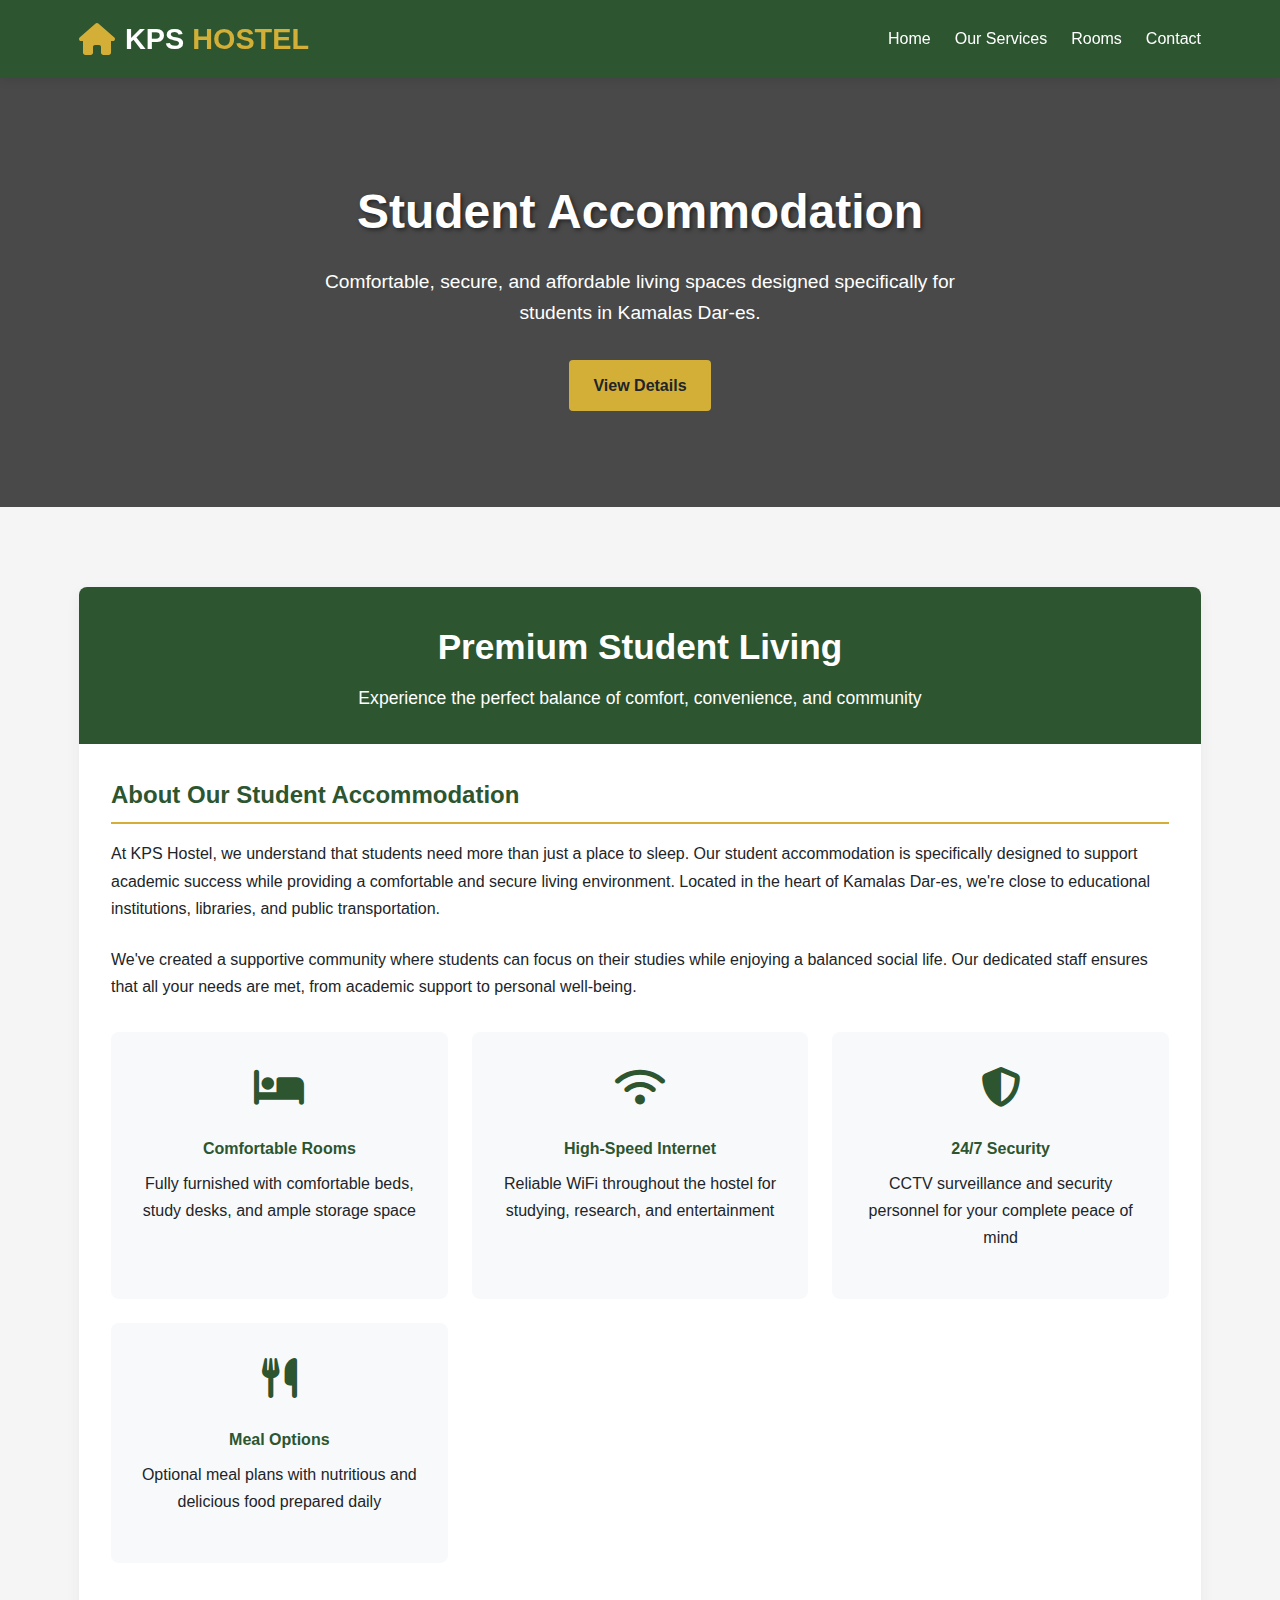
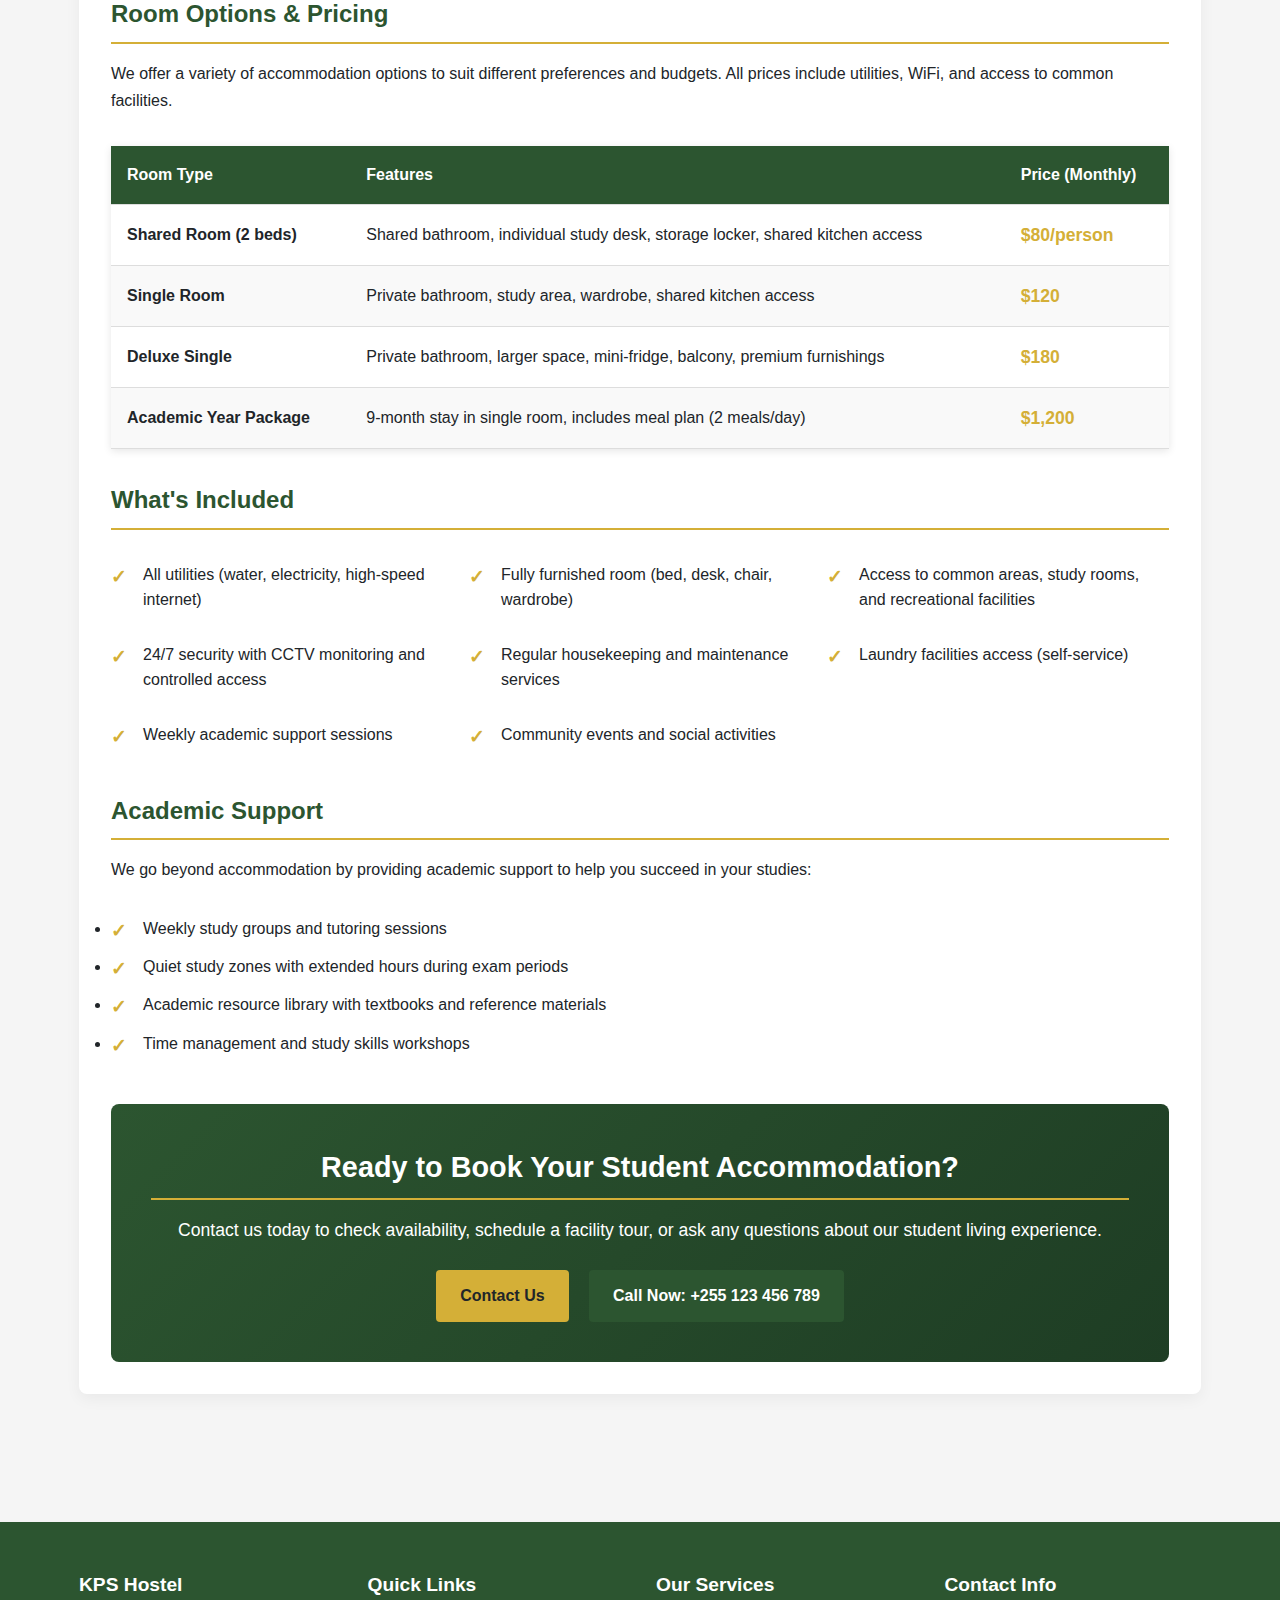
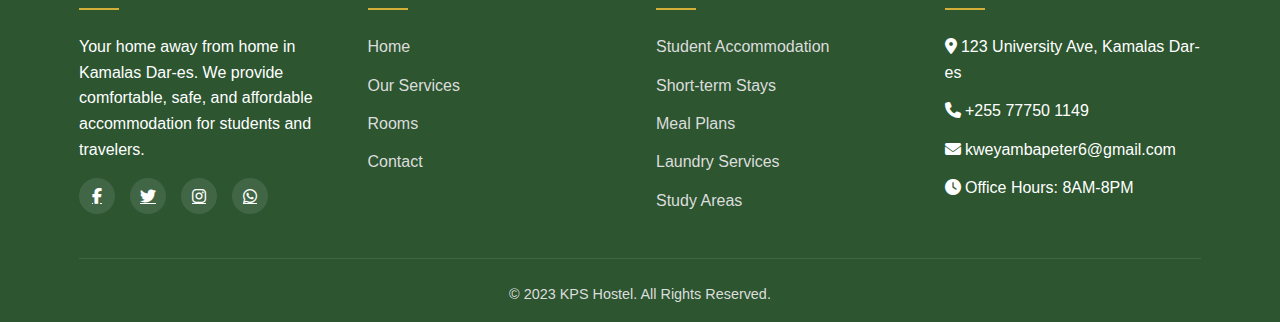
<file: StdAccomodatiom.html>
<!DOCTYPE html>
<html lang="en">
<head>
    <meta charset="UTF-8">
    <meta name="viewport" content="width=device-width, initial-scale=1.0">
    <title>Student Accommodation - KPS Hostel</title>
    <link rel="stylesheet" href="https://cdnjs.cloudflare.com/ajax/libs/font-awesome/6.4.0/css/all.min.css">
    <link rel="stylesheet" href="./styles.css">
</head>
<body>
    <!-- Header -->
    <header>
        <div class="container header-container">
            <div class="logo">
                <i class="fas fa-home"></i>
                <h1>KPS <span>HOSTEL</span></h1>
            </div>
            <div class="mobile-menu">
                <i class="fas fa-bars"></i>
            </div>
            <nav>
                <ul>
                    <li><a href="index.html">Home</a></li>
                    <li><a href="services.html">Our Services</a></li>
                    <li><a href="rooms.html">Rooms</a></li>
                    <li><a href="contact.html">Contact</a></li>
                </ul>
            </nav>
        </div>
    </header>

    <!-- Hero Section -->
    <section class="hero">
        <div class="container">
            <h2>Student Accommodation</h2>
            <p>Comfortable, secure, and affordable living spaces designed specifically for students in Kamalas Dar-es.</p>
            <a href="#accommodation-details" class="btn">View Details</a>
        </div>
    </section>

    <!-- Service Details -->
    <section class="section" id="accommodation-details">
        <div class="container">
            <div class="service-detail">
                <div class="service-detail-header">
                    <h2>Premium Student Living</h2>
                    <p>Experience the perfect balance of comfort, convenience, and community</p>
                </div>
                <div class="service-detail-content">
                    <h3>About Our Student Accommodation</h3>
                    <p>At KPS Hostel, we understand that students need more than just a place to sleep. Our student accommodation is specifically designed to support academic success while providing a comfortable and secure living environment. Located in the heart of Kamalas Dar-es, we're close to educational institutions, libraries, and public transportation.</p>
                    
                    <p>We've created a supportive community where students can focus on their studies while enjoying a balanced social life. Our dedicated staff ensures that all your needs are met, from academic support to personal well-being.</p>
                    
                    <div class="benefits-grid">
                        <div class="benefit-card">
                            <div class="benefit-icon">
                                <i class="fas fa-bed"></i>
                            </div>
                            <h4>Comfortable Rooms</h4>
                            <p>Fully furnished with comfortable beds, study desks, and ample storage space</p>
                        </div>
                        <div class="benefit-card">
                            <div class="benefit-icon">
                                <i class="fas fa-wifi"></i>
                            </div>
                            <h4>High-Speed Internet</h4>
                            <p>Reliable WiFi throughout the hostel for studying, research, and entertainment</p>
                        </div>
                        <div class="benefit-card">
                            <div class="benefit-icon">
                                <i class="fas fa-shield-alt"></i>
                            </div>
                            <h4>24/7 Security</h4>
                            <p>CCTV surveillance and security personnel for your complete peace of mind</p>
                        </div>
                        <div class="benefit-card">
                            <div class="benefit-icon">
                                <i class="fas fa-utensils"></i>
                            </div>
                            <h4>Meal Options</h4>
                            <p>Optional meal plans with nutritious and delicious food prepared daily</p>
                        </div>
                    </div>

                    <h3>Room Options & Pricing</h3>
                    <p>We offer a variety of accommodation options to suit different preferences and budgets. All prices include utilities, WiFi, and access to common facilities.</p>
                    
                    <table class="pricing-table">
                        <thead>
                            <tr>
                                <th>Room Type</th>
                                <th>Features</th>
                                <th>Price (Monthly)</th>
                            </tr>
                        </thead>
                        <tbody>
                            <tr>
                                <td><strong>Shared Room (2 beds)</strong></td>
                                <td>Shared bathroom, individual study desk, storage locker, shared kitchen access</td>
                                <td class="price-highlight">$80/person</td>
                            </tr>
                            <tr>
                                <td><strong>Single Room</strong></td>
                                <td>Private bathroom, study area, wardrobe, shared kitchen access</td>
                                <td class="price-highlight">$120</td>
                            </tr>
                            <tr>
                                <td><strong>Deluxe Single</strong></td>
                                <td>Private bathroom, larger space, mini-fridge, balcony, premium furnishings</td>
                                <td class="price-highlight">$180</td>
                            </tr>
                            <tr>
                                <td><strong>Academic Year Package</strong></td>
                                <td>9-month stay in single room, includes meal plan (2 meals/day)</td>
                                <td class="price-highlight">$1,200</td>
                            </tr>
                        </tbody>
                    </table>

                    <h3>What's Included</h3>
                    <div class="service-features">
                        <ul>
                            <li>All utilities (water, electricity, high-speed internet)</li>
                            <li>Fully furnished room (bed, desk, chair, wardrobe)</li>
                            <li>Access to common areas, study rooms, and recreational facilities</li>
                            <li>24/7 security with CCTV monitoring and controlled access</li>
                            <li>Regular housekeeping and maintenance services</li>
                            <li>Laundry facilities access (self-service)</li>
                            <li>Weekly academic support sessions</li>
                            <li>Community events and social activities</li>
                        </ul>
                    </div>

                    <h3>Academic Support</h3>
                    <p>We go beyond accommodation by providing academic support to help you succeed in your studies:</p>
                    <ul class="service-features">
                        <li>Weekly study groups and tutoring sessions</li>
                        <li>Quiet study zones with extended hours during exam periods</li>
                        <li>Academic resource library with textbooks and reference materials</li>
                        <li>Time management and study skills workshops</li>
                    </ul>

                    <div class="service-cta">
                        <h3>Ready to Book Your Student Accommodation?</h3>
                        <p>Contact us today to check availability, schedule a facility tour, or ask any questions about our student living experience.</p>
                        <a href="contact.html" class="btn">Contact Us</a>
                        <a href="tel:+255123456789" class="btn btn-secondary">Call Now: +255 123 456 789</a>
                    </div>
                </div>
            </div>
        </div>
    </section>

    <!-- Footer -->
    <footer>
        <div class="container">
            <div class="footer-content">
                <div class="footer-column">
                    <h3>KPS Hostel</h3>
                    <p>Your home away from home in Kamalas Dar-es. We provide comfortable, safe, and affordable accommodation for students and travelers.</p>
                    <div class="social-links">
                        <a href="#"><i class="fab fa-facebook-f"></i></a>
                        <a href="#"><i class="fab fa-twitter"></i></a>
                        <a href="#"><i class="fab fa-instagram"></i></a>
                        <a href="#"><i class="fab fa-whatsapp"></i></a>
                    </div>
                </div>
                <div class="footer-column">
                    <h3>Quick Links</h3>
                    <ul class="footer-links">
                        <li><a href="index.html">Home</a></li>
                        <li><a href="services.html">Our Services</a></li>
                        <li><a href="rooms.html">Rooms</a></li>
                        <li><a href="contact.html">Contact</a></li>
                    </ul>
                </div>
                <div class="footer-column">
                    <h3>Our Services</h3>
                    <ul class="footer-links">
                        <li><a href="./StdAccomodatiom.html">Student Accommodation</a></li>
                        <li><a href="./ShortTermStays.html">Short-term Stays</a></li>
                        <li><a href="./MealPlans.html">Meal Plans</a></li>
                        <li><a href="./LaundryServices.html">Laundry Services</a></li>
                        <li><a href="./StudyAreas.html">Study Areas</a></li>
                    </ul>
                </div>
                <div class="footer-column">
                    <h3>Contact Info</h3>
                    <ul class="footer-links">
                        <li><i class="fas fa-map-marker-alt"></i> 123 University Ave, Kamalas Dar-es</li>
                        <li><i class="fas fa-phone"></i> +255 77750 1149</li>
                        <li><i class="fas fa-envelope"></i> kweyambapeter6@gmail.com</li>
                        <li><i class="fas fa-clock"></i> Office Hours: 8AM-8PM</li>
                    </ul>
                </div>
            </div>
            <div class="copyright">
                <p>&copy; 2023 KPS Hostel. All Rights Reserved.</p>
            </div>
        </div>
    </footer>

    <script>
        // Mobile menu toggle
        document.querySelector('.mobile-menu').addEventListener('click', function() {
            document.querySelector('nav ul').classList.toggle('active');
        });

        // Smooth scrolling for anchor links
        document.querySelectorAll('a[href^="#"]').forEach(anchor => {
            anchor.addEventListener('click', function(e) {
                e.preventDefault();
                
                const targetId = this.getAttribute('href');
                if(targetId === '#') return;
                
                const targetElement = document.querySelector(targetId);
                if(targetElement) {
                    window.scrollTo({
                        top: targetElement.offsetTop - 80,
                        behavior: 'smooth'
                    });
                    
                    // Close mobile menu if open
                    document.querySelector('nav ul').classList.remove('active');
                }
            });
        });
    </script>
</body>
</html>
</file>
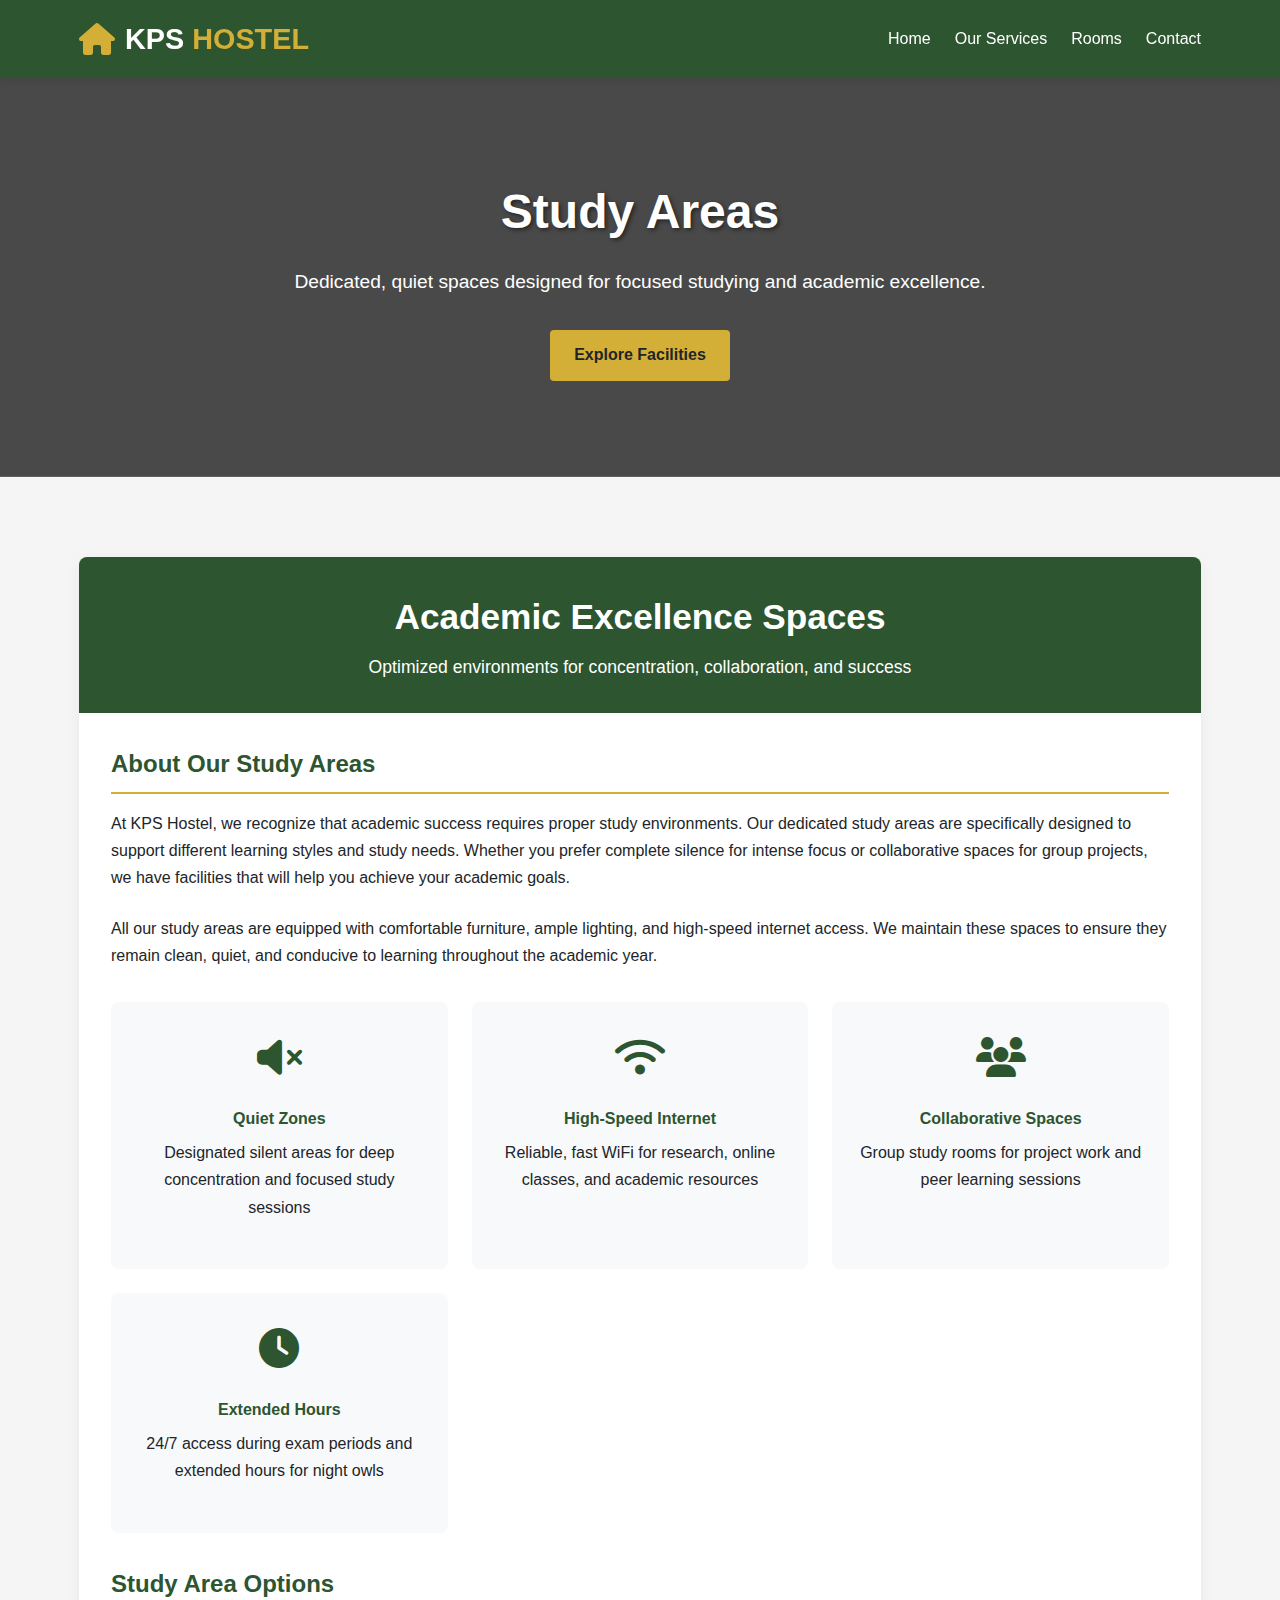
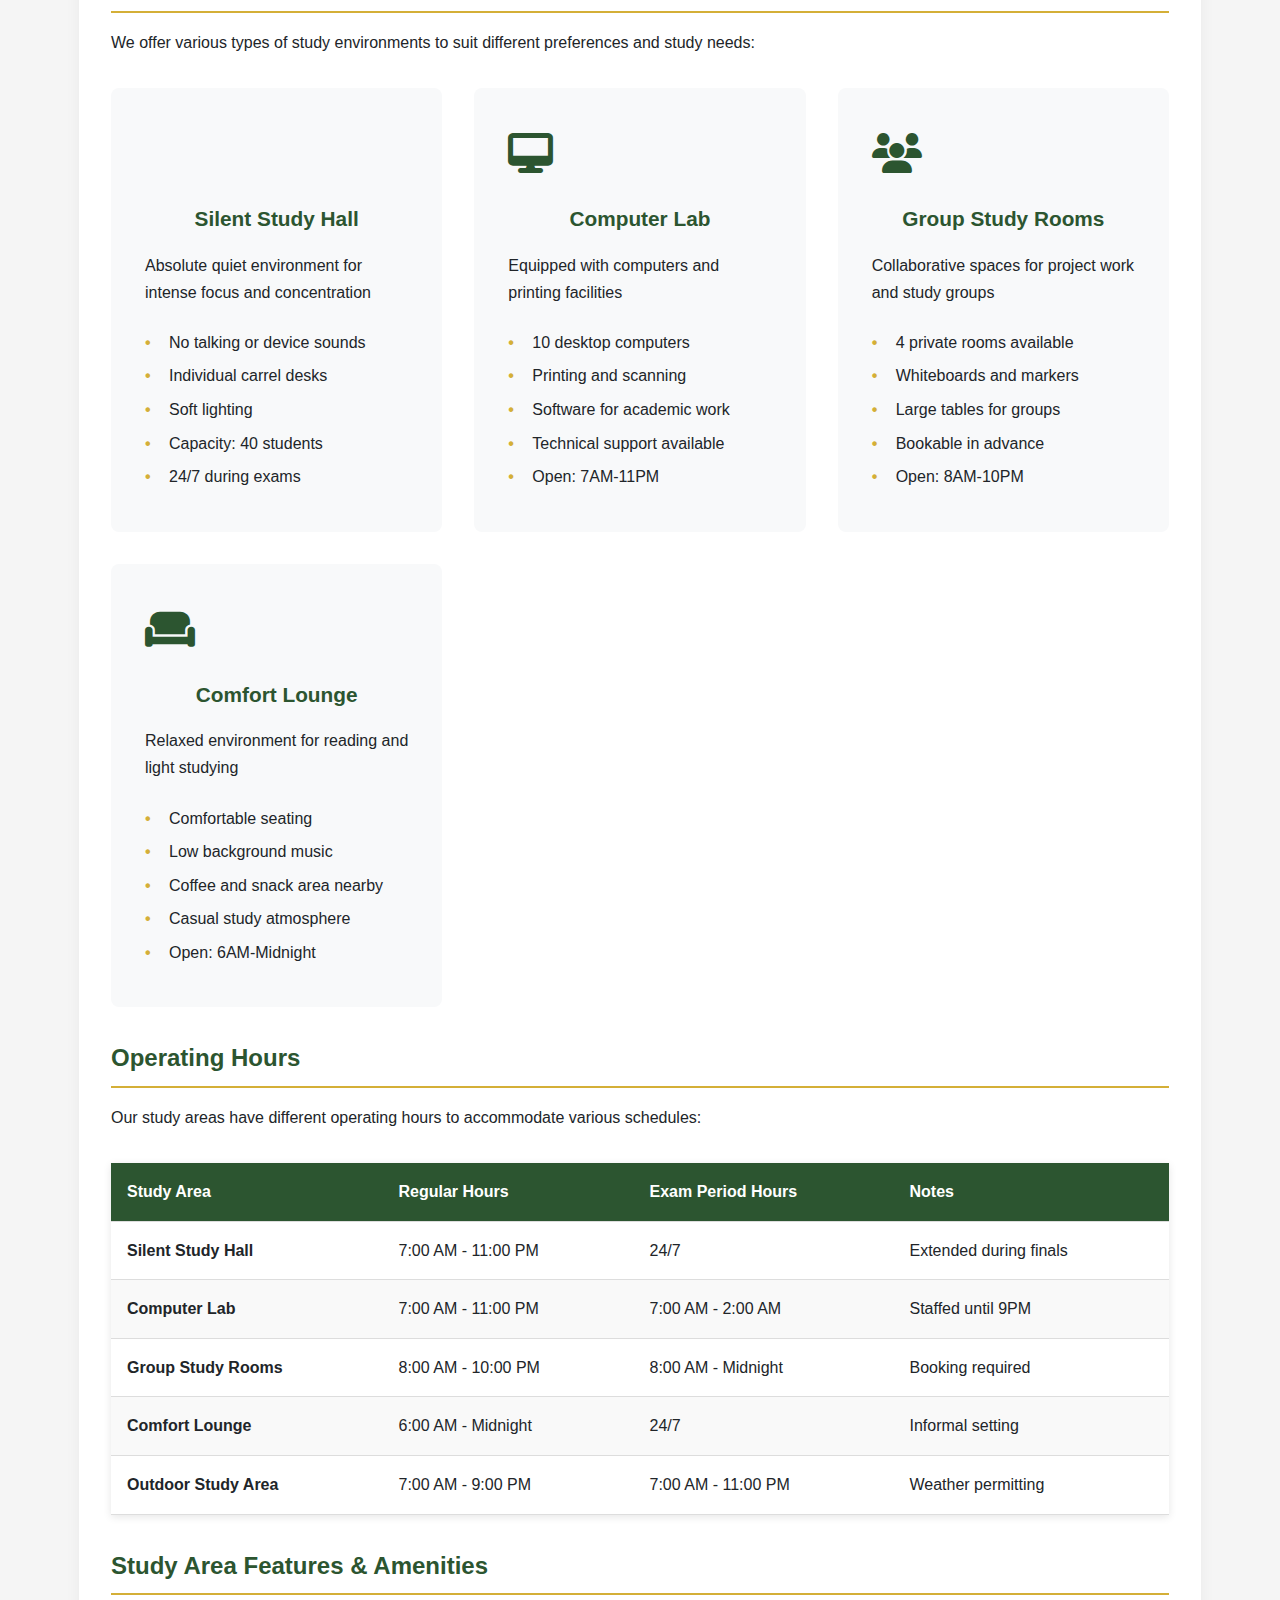
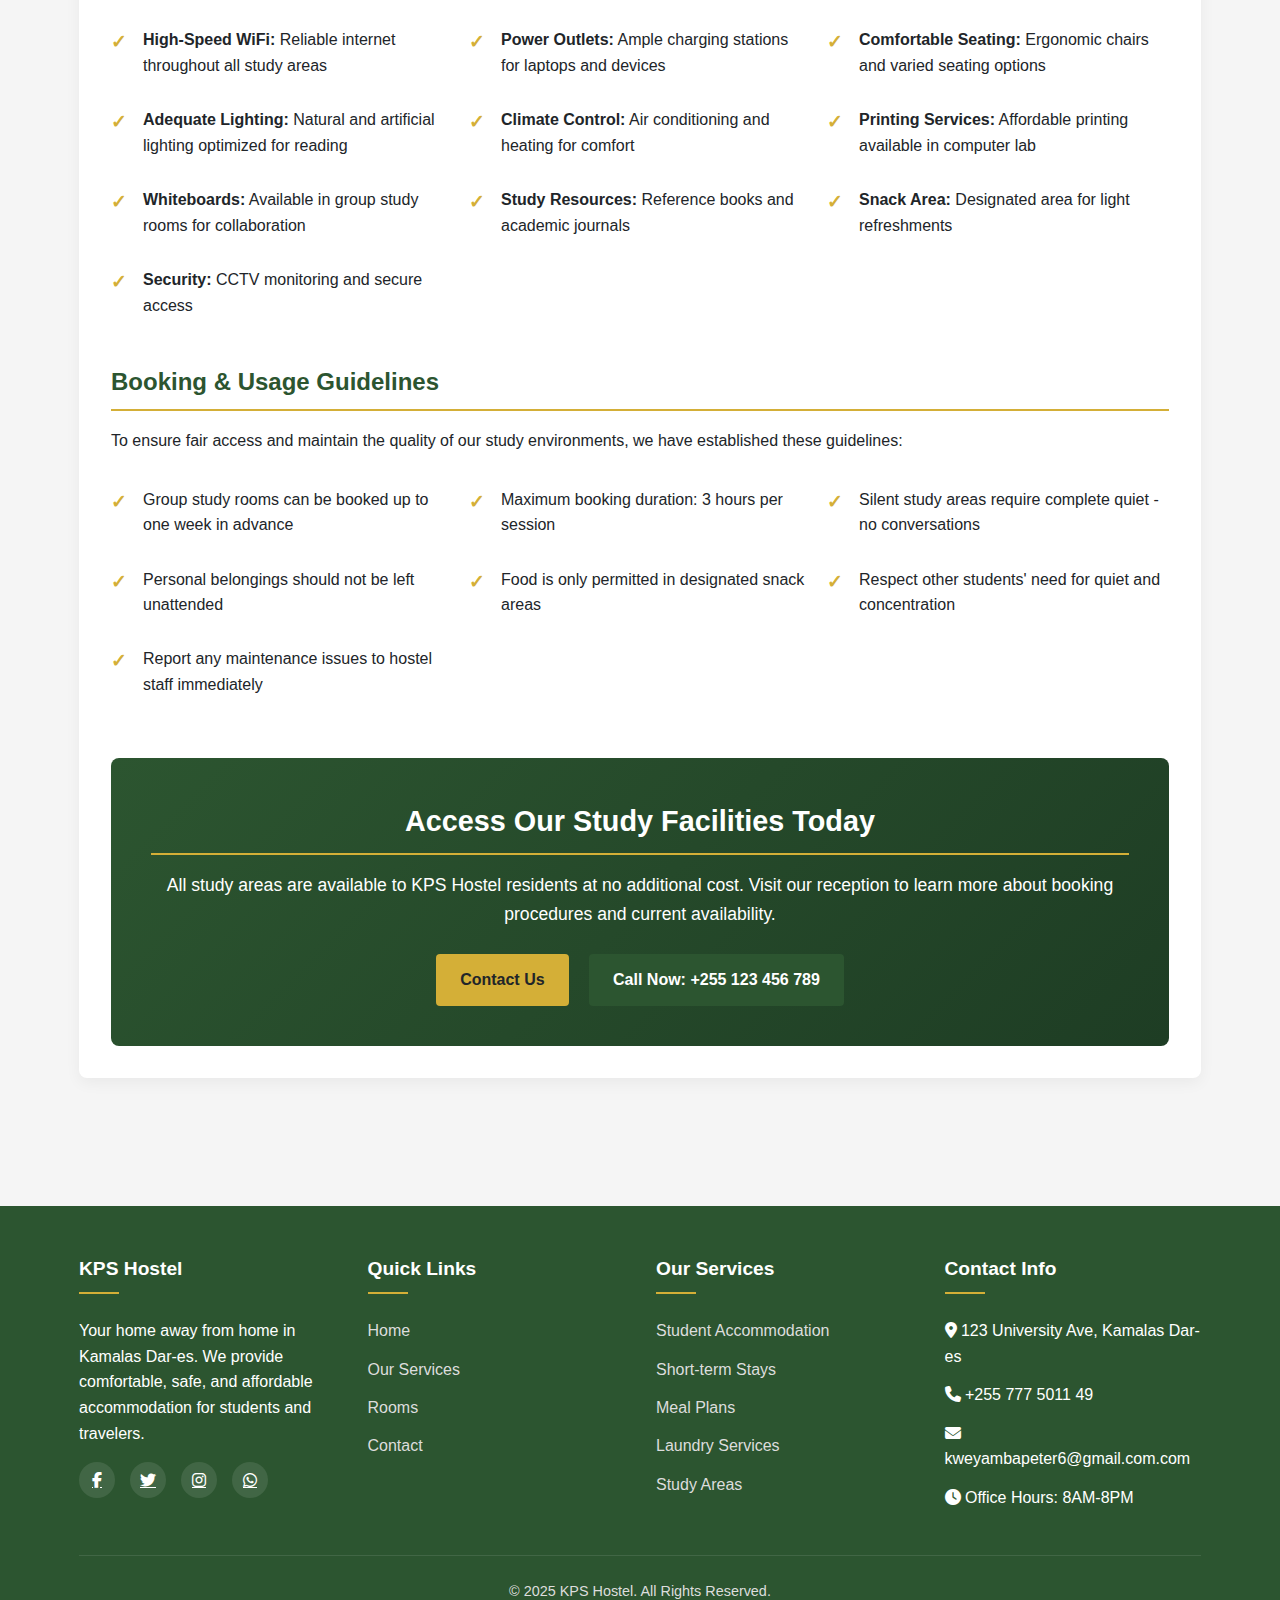
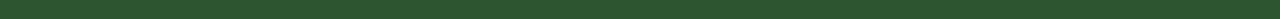
<file: StudyAreas.html>
<!DOCTYPE html>
<html lang="en">
<head>
    <meta charset="UTF-8">
    <meta name="viewport" content="width=device-width, initial-scale=1.0">
    <title>Study Areas - KPS Hostel</title>
    <link rel="stylesheet" href="https://cdnjs.cloudflare.com/ajax/libs/font-awesome/6.4.0/css/all.min.css">
   <link rel="stylesheet" href="./styles.css">
</head>
<body>
    <!-- Header -->
    <header>
        <div class="container header-container">
            <div class="logo">
                <i class="fas fa-home"></i>
                <h1>KPS <span>HOSTEL</span></h1>
            </div>
            <div class="mobile-menu">
                <i class="fas fa-bars"></i>
            </div>
            <nav>
                <ul>
                    <li><a href="index.html">Home</a></li>
                    <li><a href="services.html">Our Services</a></li>
                    <li><a href="rooms.html">Rooms</a></li>
                    <li><a href="contact.html">Contact</a></li>
                </ul>
            </nav>
        </div>
    </header>

    <!-- Hero Section -->
    <section class="hero">
        <div class="container">
            <h2>Study Areas</h2>
            <p>Dedicated, quiet spaces designed for focused studying and academic excellence.</p>
            <a href="#study-details" class="btn">Explore Facilities</a>
        </div>
    </section>

    <!-- Service Details -->
    <section class="section" id="study-details">
        <div class="container">
            <div class="service-detail">
                <div class="service-detail-header">
                    <h2>Academic Excellence Spaces</h2>
                    <p>Optimized environments for concentration, collaboration, and success</p>
                </div>
                <div class="service-detail-content">
                    <h3>About Our Study Areas</h3>
                    <p>At KPS Hostel, we recognize that academic success requires proper study environments. Our dedicated study areas are specifically designed to support different learning styles and study needs. Whether you prefer complete silence for intense focus or collaborative spaces for group projects, we have facilities that will help you achieve your academic goals.</p>
                    
                    <p>All our study areas are equipped with comfortable furniture, ample lighting, and high-speed internet access. We maintain these spaces to ensure they remain clean, quiet, and conducive to learning throughout the academic year.</p>
                    
                    <div class="benefits-grid">
                        <div class="benefit-card">
                            <div class="benefit-icon">
                                <i class="fas fa-volume-mute"></i>
                            </div>
                            <h4>Quiet Zones</h4>
                            <p>Designated silent areas for deep concentration and focused study sessions</p>
                        </div>
                        <div class="benefit-card">
                            <div class="benefit-icon">
                                <i class="fas fa-wifi"></i>
                            </div>
                            <h4>High-Speed Internet</h4>
                            <p>Reliable, fast WiFi for research, online classes, and academic resources</p>
                        </div>
                        <div class="benefit-card">
                            <div class="benefit-icon">
                                <i class="fas fa-users"></i>
                            </div>
                            <h4>Collaborative Spaces</h4>
                            <p>Group study rooms for project work and peer learning sessions</p>
                        </div>
                        <div class="benefit-card">
                            <div class="benefit-icon">
                                <i class="fas fa-clock"></i>
                            </div>
                            <h4>Extended Hours</h4>
                            <p>24/7 access during exam periods and extended hours for night owls</p>
                        </div>
                    </div>

                    <h3>Study Area Options</h3>
                    <p>We offer various types of study environments to suit different preferences and study needs:</p>
                    
                    <div class="study-areas-grid">
                        <div class="area-card">
                            <div class="benefit-icon">
                                <i class="fas fa-shush"></i>
                            </div>
                            <h4>Silent Study Hall</h4>
                            <p>Absolute quiet environment for intense focus and concentration</p>
                            <div class="area-features">
                                <ul>
                                    <li>No talking or device sounds</li>
                                    <li>Individual carrel desks</li>
                                    <li>Soft lighting</li>
                                    <li>Capacity: 40 students</li>
                                    <li>24/7 during exams</li>
                                </ul>
                            </div>
                        </div>
                        
                        <div class="area-card">
                            <div class="benefit-icon">
                                <i class="fas fa-desktop"></i>
                            </div>
                            <h4>Computer Lab</h4>
                            <p>Equipped with computers and printing facilities</p>
                            <div class="area-features">
                                <ul>
                                    <li>10 desktop computers</li>
                                    <li>Printing and scanning</li>
                                    <li>Software for academic work</li>
                                    <li>Technical support available</li>
                                    <li>Open: 7AM-11PM</li>
                                </ul>
                            </div>
                        </div>
                        
                        <div class="area-card">
                            <div class="benefit-icon">
                                <i class="fas fa-users"></i>
                            </div>
                            <h4>Group Study Rooms</h4>
                            <p>Collaborative spaces for project work and study groups</p>
                            <div class="area-features">
                                <ul>
                                    <li>4 private rooms available</li>
                                    <li>Whiteboards and markers</li>
                                    <li>Large tables for groups</li>
                                    <li>Bookable in advance</li>
                                    <li>Open: 8AM-10PM</li>
                                </ul>
                            </div>
                        </div>
                        
                        <div class="area-card">
                            <div class="benefit-icon">
                                <i class="fas fa-couch"></i>
                            </div>
                            <h4>Comfort Lounge</h4>
                            <p>Relaxed environment for reading and light studying</p>
                            <div class="area-features">
                                <ul>
                                    <li>Comfortable seating</li>
                                    <li>Low background music</li>
                                    <li>Coffee and snack area nearby</li>
                                    <li>Casual study atmosphere</li>
                                    <li>Open: 6AM-Midnight</li>
                                </ul>
                            </div>
                        </div>
                    </div>

                    <h3>Operating Hours</h3>
                    <p>Our study areas have different operating hours to accommodate various schedules:</p>
                    
                    <table class="hours-table">
                        <thead>
                            <tr>
                                <th>Study Area</th>
                                <th>Regular Hours</th>
                                <th>Exam Period Hours</th>
                                <th>Notes</th>
                            </tr>
                        </thead>
                        <tbody>
                            <tr>
                                <td><strong>Silent Study Hall</strong></td>
                                <td>7:00 AM - 11:00 PM</td>
                                <td>24/7</td>
                                <td>Extended during finals</td>
                            </tr>
                            <tr>
                                <td><strong>Computer Lab</strong></td>
                                <td>7:00 AM - 11:00 PM</td>
                                <td>7:00 AM - 2:00 AM</td>
                                <td>Staffed until 9PM</td>
                            </tr>
                            <tr>
                                <td><strong>Group Study Rooms</strong></td>
                                <td>8:00 AM - 10:00 PM</td>
                                <td>8:00 AM - Midnight</td>
                                <td>Booking required</td>
                            </tr>
                            <tr>
                                <td><strong>Comfort Lounge</strong></td>
                                <td>6:00 AM - Midnight</td>
                                <td>24/7</td>
                                <td>Informal setting</td>
                            </tr>
                            <tr>
                                <td><strong>Outdoor Study Area</strong></td>
                                <td>7:00 AM - 9:00 PM</td>
                                <td>7:00 AM - 11:00 PM</td>
                                <td>Weather permitting</td>
                            </tr>
                        </tbody>
                    </table>

                    <h3>Study Area Features & Amenities</h3>
                    <div class="service-features">
                        <ul>
                            <li><strong>High-Speed WiFi:</strong> Reliable internet throughout all study areas</li>
                            <li><strong>Power Outlets:</strong> Ample charging stations for laptops and devices</li>
                            <li><strong>Comfortable Seating:</strong> Ergonomic chairs and varied seating options</li>
                            <li><strong>Adequate Lighting:</strong> Natural and artificial lighting optimized for reading</li>
                            <li><strong>Climate Control:</strong> Air conditioning and heating for comfort</li>
                            <li><strong>Printing Services:</strong> Affordable printing available in computer lab</li>
                            <li><strong>Whiteboards:</strong> Available in group study rooms for collaboration</li>
                            <li><strong>Study Resources:</strong> Reference books and academic journals</li>
                            <li><strong>Snack Area:</strong> Designated area for light refreshments</li>
                            <li><strong>Security:</strong> CCTV monitoring and secure access</li>
                        </ul>
                    </div>

                    <h3>Booking & Usage Guidelines</h3>
                    <p>To ensure fair access and maintain the quality of our study environments, we have established these guidelines:</p>
                    <div class="service-features">
                        <ul>
                            <li>Group study rooms can be booked up to one week in advance</li>
                            <li>Maximum booking duration: 3 hours per session</li>
                            <li>Silent study areas require complete quiet - no conversations</li>
                            <li>Personal belongings should not be left unattended</li>
                            <li>Food is only permitted in designated snack areas</li>
                            <li>Respect other students' need for quiet and concentration</li>
                            <li>Report any maintenance issues to hostel staff immediately</li>
                        </ul>
                    </div>

                    <div class="service-cta">
                        <h3>Access Our Study Facilities Today</h3>
                        <p>All study areas are available to KPS Hostel residents at no additional cost. Visit our reception to learn more about booking procedures and current availability.</p>
                        <a href="contact.html" class="btn">Contact Us</a>
                        <a href="tel:+255123456789" class="btn btn-secondary">Call Now: +255 123 456 789</a>
                    </div>
                </div>
            </div>
        </div>
    </section>

    <!-- Footer -->
    <footer>
        <div class="container">
            <div class="footer-content">
                <div class="footer-column">
                    <h3>KPS Hostel</h3>
                    <p>Your home away from home in Kamalas Dar-es. We provide comfortable, safe, and affordable accommodation for students and travelers.</p>
                    <div class="social-links">
                        <a href="#"><i class="fab fa-facebook-f"></i></a>
                        <a href="#"><i class="fab fa-twitter"></i></a>
                        <a href="#"><i class="fab fa-instagram"></i></a>
                        <a href="#"><i class="fab fa-whatsapp"></i></a>
                    </div>
                </div>
                <div class="footer-column">
                    <h3>Quick Links</h3>
                    <ul class="footer-links">
                        <li><a href="index.html">Home</a></li>
                        <li><a href="services.html">Our Services</a></li>
                        <li><a href="rooms.html">Rooms</a></li>
                        <li><a href="contact.html">Contact</a></li>
                    </ul>
                </div>
                <div class="footer-column">
                    <h3>Our Services</h3>
                    <ul class="footer-links">
                        <li><a href="./StdAccomodatiom.html">Student Accommodation</a></li>
                        <li><a href="./ShortTermStays.html">Short-term Stays</a></li>
                        <li><a href="./MealPlans.html">Meal Plans</a></li>
                        <li><a href="./LaundryServices.html">Laundry Services</a></li>
                        <li><a href="./StudyAreas.html">Study Areas</a></li>
                    </ul>
                </div>
                <div class="footer-column">
                    <h3>Contact Info</h3>
                    <ul class="footer-links">
                        <li><i class="fas fa-map-marker-alt"></i> 123 University Ave, Kamalas Dar-es</li>
                        <li><i class="fas fa-phone"></i> +255 777 5011 49</li>
                        <li><i class="fas fa-envelope"></i> kweyambapeter6@gmail.com.com</li>
                        <li><i class="fas fa-clock"></i> Office Hours: 8AM-8PM</li>
                    </ul>
                </div>
            </div>
            <div class="copyright">
                <p>&copy; 2025 KPS Hostel. All Rights Reserved.</p>
            </div>
        </div>
    </footer>

    <script>
        // Mobile menu toggle
        document.querySelector('.mobile-menu').addEventListener('click', function() {
            document.querySelector('nav ul').classList.toggle('active');
        });

        // Smooth scrolling for anchor links
        document.querySelectorAll('a[href^="#"]').forEach(anchor => {
            anchor.addEventListener('click', function(e) {
                e.preventDefault();
                
                const targetId = this.getAttribute('href');
                if(targetId === '#') return;
                
                const targetElement = document.querySelector(targetId);
                if(targetElement) {
                    window.scrollTo({
                        top: targetElement.offsetTop - 80,
                        behavior: 'smooth'
                    });
                    
                    // Close mobile menu if open
                    document.querySelector('nav ul').classList.remove('active');
                }
            });
        });
    </script>
</body>
</html>
</file>
<file: styles.css>
/* index page */

        * {
            margin: 0;
            padding: 0;
            box-sizing: border-box;
            font-family: 'Segoe UI', Tahoma, Geneva, Verdana, sans-serif;
        }

        :root {
            --primary: #2c5530;
            --secondary: #739e82;
            --accent: #d4af37;
            --light: #f8f9fa;
            --dark: #212529;
        }

        body {
            background-color: #f5f5f5;
            color: var(--dark);
            line-height: 1.6;
        }

        .container {
            width: 90%;
            max-width: 1200px;
            margin: 0 auto;
            padding: 0 15px;
        }

        /* Header Styles */
        header {
            background-color: var(--primary);
            color: white;
            padding: 1rem 0;
            position: sticky;
            top: 0;
            z-index: 100;
            box-shadow: 0 2px 10px rgba(0, 0, 0, 0.1);
        }

        .header-container {
            display: flex;
            justify-content: space-between;
            align-items: center;
        }

        .logo {
            display: flex;
            align-items: center;
            gap: 10px;
        }

        .logo i {
            font-size: 2rem;
            color: var(--accent);
        }

        .logo h1 {
            font-size: 1.8rem;
            font-weight: 700;
        }

        .logo span {
            color: var(--accent);
        }

        nav ul {
            display: flex;
            list-style: none;
        }

        nav ul li {
            margin-left: 1.5rem;
        }

        nav ul li a {
            color: white;
            text-decoration: none;
            font-weight: 500;
            transition: color 0.3s;
            padding: 0.5rem 0;
            position: relative;
        }

        nav ul li a:hover {
            color: var(--accent);
        }

        nav ul li a::after {
            content: '';
            position: absolute;
            bottom: 0;
            left: 0;
            width: 0;
            height: 2px;
            background-color: var(--accent);
            transition: width 0.3s;
        }

        nav ul li a:hover::after {
            width: 100%;
        }

        .mobile-menu {
            display: none;
            font-size: 1.5rem;
            cursor: pointer;
        }

        /* Hero Section */
        .hero {
            background: linear-gradient(rgba(0, 0, 0, 0.7), rgba(0, 0, 0, 0.7)), url('https://images.unsplash.com/photo-1555854877-bab0e564b8d5?ixlib=rb-4.0.3&auto=format&fit=crop&w=1350&q=80');
            background-size: cover;
            background-position: center;
            color: white;
            padding: 6rem 0;
            text-align: center;
        }

        .hero h2 {
            font-size: 3rem;
            margin-bottom: 1rem;
            text-shadow: 2px 2px 4px rgba(0, 0, 0, 0.5);
        }

        .hero p {
            font-size: 1.2rem;
            max-width: 700px;
            margin: 0 auto 2rem;
        }

        .btn {
            display: inline-block;
            background-color: var(--accent);
            color: var(--dark);
            padding: 0.8rem 1.5rem;
            border: none;
            border-radius: 4px;
            font-weight: 600;
            text-decoration: none;
            transition: all 0.3s;
            cursor: pointer;
        }

        .btn:hover {
            background-color: #c19d27;
            transform: translateY(-3px);
            box-shadow: 0 4px 8px rgba(0, 0, 0, 0.2);
        }

        /* About Section */
        .section {
            padding: 5rem 0;
        }

        .section-title {
            text-align: center;
            margin-bottom: 3rem;
        }

        .section-title h2 {
            font-size: 2.5rem;
            color: var(--primary);
            margin-bottom: 0.5rem;
        }

        .section-title p {
            color: #666;
            max-width: 600px;
            margin: 0 auto;
        }

        .about-content {
            display: flex;
            align-items: center;
            gap: 3rem;
        }

        .about-text {
            flex: 1;
        }

        .about-text h3 {
            font-size: 1.8rem;
            margin-bottom: 1rem;
            color: var(--primary);
        }

        .about-text p {
            margin-bottom: 1.5rem;
        }

        .about-image {
            flex: 1;
            border-radius: 8px;
            overflow: hidden;
            box-shadow: 0 5px 15px rgba(0, 0, 0, 0.1);
        }

        .about-image img {
            width: 100%;
            height: auto;
            display: block;
            transition: transform 0.5s;
        }

        .about-image:hover img {
            transform: scale(1.05);
        }

        /* Features Section */
        .features {
            background-color: var(--light);
        }

        .features-grid {
            display: grid;
            grid-template-columns: repeat(auto-fit, minmax(250px, 1fr));
            gap: 2rem;
        }

        .feature-card {
            background: white;
            padding: 2rem;
            border-radius: 8px;
            text-align: center;
            box-shadow: 0 5px 15px rgba(0, 0, 0, 0.05);
            transition: transform 0.3s;
        }

        .feature-card:hover {
            transform: translateY(-10px);
        }

        .feature-icon {
            font-size: 2.5rem;
            color: var(--primary);
            margin-bottom: 1rem;
        }

        .feature-card h3 {
            margin-bottom: 1rem;
            color: var(--primary);
        }

        /* Rooms Section */
        .rooms-grid {
            display: grid;
            grid-template-columns: repeat(auto-fit, minmax(300px, 1fr));
            gap: 2rem;
        }

        .room-card {
            background: white;
            border-radius: 8px;
            overflow: hidden;
            box-shadow: 0 5px 15px rgba(0, 0, 0, 0.05);
        }

        .room-image {
            height: 200px;
            overflow: hidden;
        }

        .room-image img {
            width: 100%;
            height: 100%;
            object-fit: cover;
            transition: transform 0.5s;
        }

        .room-card:hover .room-image img {
            transform: scale(1.1);
        }

        .room-info {
            padding: 1.5rem;
        }

        .room-info h3 {
            margin-bottom: 0.5rem;
            color: var(--primary);
        }

        .room-price {
            color: var(--accent);
            font-weight: 700;
            font-size: 1.2rem;
            margin-bottom: 1rem;
        }

        .room-features {
            display: flex;
            flex-wrap: wrap;
            gap: 10px;
            margin-bottom: 1rem;
        }

        .room-feature {
            background-color: var(--light);
            padding: 5px 10px;
            border-radius: 20px;
            font-size: 0.8rem;
        }

        /* Testimonials */
        .testimonials {
            background-color: var(--light);
        }

        .testimonials-grid {
            display: grid;
            grid-template-columns: repeat(auto-fit, minmax(300px, 1fr));
            gap: 2rem;
        }

        .testimonial-card {
            background: white;
            padding: 2rem;
            border-radius: 8px;
            box-shadow: 0 5px 15px rgba(0, 0, 0, 0.05);
            position: relative;
        }

        .testimonial-card::before {
            content: '"';
            font-size: 4rem;
            color: var(--secondary);
            opacity: 0.2;
            position: absolute;
            top: 10px;
            left: 20px;
        }

        .testimonial-text {
            margin-bottom: 1.5rem;
            font-style: italic;
        }

        .testimonial-author {
            display: flex;
            align-items: center;
            gap: 10px;
        }

        .author-avatar {
            width: 50px;
            height: 50px;
            border-radius: 50%;
            background-color: var(--secondary);
            display: flex;
            align-items: center;
            justify-content: center;
            color: white;
            font-weight: bold;
        }

        .author-info h4 {
            margin-bottom: 5px;
        }

        .author-info p {
            font-size: 0.9rem;
            color: #666;
        }

        /* Contact Section */
        .contact-container {
            display: flex;
            gap: 3rem;
        }

        .contact-info {
            flex: 1;
        }

        .contact-details {
            margin-bottom: 2rem;
        }

        .contact-item {
            display: flex;
            align-items: flex-start;
            gap: 15px;
            margin-bottom: 1.5rem;
        }

        .contact-icon {
            background-color: var(--primary);
            color: white;
            width: 40px;
            height: 40px;
            border-radius: 50%;
            display: flex;
            align-items: center;
            justify-content: center;
        }

        .contact-form {
            flex: 1;
            background: white;
            padding: 2rem;
            border-radius: 8px;
            box-shadow: 0 5px 15px rgba(0, 0, 0, 0.05);
        }

        .form-group {
            margin-bottom: 1.5rem;
        }

        .form-group label {
            display: block;
            margin-bottom: 0.5rem;
            font-weight: 500;
        }

        .form-control {
            width: 100%;
            padding: 0.8rem;
            border: 1px solid #ddd;
            border-radius: 4px;
            font-size: 1rem;
        }

        textarea.form-control {
            min-height: 150px;
            resize: vertical;
        }

        /* Footer */
        footer {
            background-color: var(--primary);
            color: white;
            padding: 3rem 0 1rem;
        }

        .footer-content {
            display: grid;
            grid-template-columns: repeat(auto-fit, minmax(200px, 1fr));
            gap: 2rem;
            margin-bottom: 2rem;
        }

        .footer-column h3 {
            font-size: 1.2rem;
            margin-bottom: 1.5rem;
            position: relative;
            padding-bottom: 10px;
        }

        .footer-column h3::after {
            content: '';
            position: absolute;
            bottom: 0;
            left: 0;
            width: 40px;
            height: 2px;
            background-color: var(--accent);
        }

        .footer-links {
            list-style: none;
        }

        .footer-links li {
            margin-bottom: 0.8rem;
        }

        .footer-links a {
            color: #ddd;
            text-decoration: none;
            transition: color 0.3s;
        }

        .footer-links a:hover {
            color: var(--accent);
            padding-left: 5px;
        }

        .social-links {
            display: flex;
            gap: 15px;
            margin-top: 1rem;
        }

        .social-links a {
            display: flex;
            align-items: center;
            justify-content: center;
            width: 36px;
            height: 36px;
            background-color: rgba(255, 255, 255, 0.1);
            border-radius: 50%;
            color: white;
            transition: all 0.3s;
        }

        .social-links a:hover {
            background-color: var(--accent);
            transform: translateY(-3px);
        }

        .copyright {
            text-align: center;
            padding-top: 1.5rem;
            border-top: 1px solid rgba(255, 255, 255, 0.1);
            font-size: 0.9rem;
            color: #ddd;
        }

        /* Responsive Design */
        @media (max-width: 992px) {
            .about-content {
                flex-direction: column;
            }
            
            .contact-container {
                flex-direction: column;
            }
        }

        @media (max-width: 768px) {
            .mobile-menu {
                display: block;
            }
            
            nav ul {
                display: none;
                position: absolute;
                top: 100%;
                left: 0;
                width: 100%;
                background-color: var(--primary);
                flex-direction: column;
                padding: 1rem 0;
                text-align: center;
                box-shadow: 0 5px 10px rgba(0, 0, 0, 0.1);
            }
            
            nav ul.active {
                display: flex;
            }
            
            nav ul li {
                margin: 0.5rem 0;
            }
            
            .hero h2 {
                font-size: 2.5rem;
            }
        }
    
        /* LaundaryServices */
        
        * {
            margin: 0;
            padding: 0;
            box-sizing: border-box;
            font-family: 'Segoe UI', Tahoma, Geneva, Verdana, sans-serif;
        }

        :root {
            --primary: #2c5530;
            --secondary: #739e82;
            --accent: #d4af37;
            --light: #f8f9fa;
            --dark: #212529;
        }

        body {
            background-color: #f5f5f5;
            color: var(--dark);
            line-height: 1.6;
        }

        .container {
            width: 90%;
            max-width: 1200px;
            margin: 0 auto;
            padding: 0 15px;
        }

        header {
            background-color: var(--primary);
            color: white;
            padding: 1rem 0;
            position: sticky;
            top: 0;
            z-index: 100;
            box-shadow: 0 2px 10px rgba(0, 0, 0, 0.1);
        }

        .header-container {
            display: flex;
            justify-content: space-between;
            align-items: center;
        }

        .logo {
            display: flex;
            align-items: center;
            gap: 10px;
        }

        .logo i {
            font-size: 2rem;
            color: var(--accent);
        }

        .logo h1 {
            font-size: 1.8rem;
            font-weight: 700;
        }

        .logo span {
            color: var(--accent);
        }

        nav ul {
            display: flex;
            list-style: none;
        }

        nav ul li {
            margin-left: 1.5rem;
        }

        nav ul li a {
            color: white;
            text-decoration: none;
            font-weight: 500;
            transition: color 0.3s;
            padding: 0.5rem 0;
            position: relative;
        }

        nav ul li a:hover {
            color: var(--accent);
        }

        nav ul li a::after {
            content: '';
            position: absolute;
            bottom: 0;
            left: 0;
            width: 0;
            height: 2px;
            background-color: var(--accent);
            transition: width 0.3s;
        }

        nav ul li a:hover::after {
            width: 100%;
        }

        .mobile-menu {
            display: none;
            font-size: 1.5rem;
            cursor: pointer;
        }

        .hero {
            background: linear-gradient(rgba(0, 0, 0, 0.7), rgba(0, 0, 0, 0.7)), url('https://images.unsplash.com/photo-1582735689369-4fe89db7114c?ixlib=rb-4.0.3&auto=format&fit=crop&w=1350&q=80');
            background-size: cover;
            background-position: center;
            color: white;
            padding: 6rem 0;
            text-align: center;
        }

        .hero h2 {
            font-size: 3rem;
            margin-bottom: 1rem;
            text-shadow: 2px 2px 4px rgba(0, 0, 0, 0.5);
        }

        .hero p {
            font-size: 1.2rem;
            max-width: 700px;
            margin: 0 auto 2rem;
        }

        .btn {
            display: inline-block;
            background-color: var(--accent);
            color: var(--dark);
            padding: 0.8rem 1.5rem;
            border: none;
            border-radius: 4px;
            font-weight: 600;
            text-decoration: none;
            transition: all 0.3s;
            cursor: pointer;
        }

        .btn:hover {
            background-color: #c19d27;
            transform: translateY(-3px);
            box-shadow: 0 4px 8px rgba(0, 0, 0, 0.2);
        }

        .btn-secondary {
            background-color: var(--primary);
            color: white;
            margin-left: 1rem;
        }

        .btn-secondary:hover {
            background-color: #1e3d24;
        }

        .section {
            padding: 5rem 0;
        }

        .service-detail {
            background: white;
            border-radius: 8px;
            overflow: hidden;
            box-shadow: 0 5px 15px rgba(0, 0, 0, 0.05);
            margin-bottom: 3rem;
        }

        .service-detail-header {
            background-color: var(--primary);
            color: white;
            padding: 2rem;
            text-align: center;
        }

        .service-detail-header h2 {
            font-size: 2.2rem;
            margin-bottom: 0.5rem;
        }

        .service-detail-header p {
            font-size: 1.1rem;
            max-width: 700px;
            margin: 0 auto;
        }

        .service-detail-content {
            padding: 2rem;
        }

        .service-detail-content h3 {
            color: var(--primary);
            margin-bottom: 1rem;
            font-size: 1.5rem;
            border-bottom: 2px solid var(--accent);
            padding-bottom: 0.5rem;
        }

        .service-detail-content p {
            margin-bottom: 1.5rem;
            line-height: 1.7;
        }

        .benefits-grid {
            display: grid;
            grid-template-columns: repeat(auto-fit, minmax(250px, 1fr));
            gap: 1.5rem;
            margin: 2rem 0;
        }

        .benefit-card {
            background-color: var(--light);
            padding: 1.5rem;
            border-radius: 8px;
            text-align: center;
            transition: transform 0.3s;
        }

        .benefit-card:hover {
            transform: translateY(-5px);
        }

        .benefit-icon {
            font-size: 2.5rem;
            color: var(--primary);
            margin-bottom: 1rem;
        }

        .benefit-card h4 {
            margin-bottom: 0.5rem;
            color: var(--primary);
        }

        .pricing-table {
            width: 100%;
            border-collapse: collapse;
            margin: 2rem 0;
            box-shadow: 0 2px 8px rgba(0,0,0,0.1);
        }

        .pricing-table th, .pricing-table td {
            padding: 1rem;
            text-align: left;
            border-bottom: 1px solid #ddd;
        }

        .pricing-table th {
            background-color: var(--primary);
            color: white;
        }

        .pricing-table tr:nth-child(even) {
            background-color: #f9f9f9;
        }

        .price-highlight {
            color: var(--accent);
            font-weight: 700;
            font-size: 1.1rem;
        }

        .service-features {
            margin: 2rem 0;
        }

        .service-features ul {
            list-style-type: none;
            padding-left: 0;
            display: grid;
            grid-template-columns: repeat(auto-fit, minmax(300px, 1fr));
            gap: 1rem;
        }

        .service-features li {
            margin-bottom: 0.8rem;
            padding-left: 2rem;
            position: relative;
        }

        .service-features li:before {
            content: "✓";
            position: absolute;
            left: 0;
            color: var(--accent);
            font-weight: bold;
            font-size: 1.2rem;
        }

        .service-cta {
            text-align: center;
            margin-top: 3rem;
            padding: 2.5rem;
            background: linear-gradient(135deg, var(--primary), #1e3d24);
            color: white;
            border-radius: 8px;
        }

        .service-cta h3 {
            color: white;
            margin-bottom: 1rem;
            font-size: 1.8rem;
        }

        .service-cta p {
            margin-bottom: 1.5rem;
            font-size: 1.1rem;
        }

        .service-options {
            display: grid;
            grid-template-columns: repeat(auto-fit, minmax(300px, 1fr));
            gap: 2rem;
            margin: 2rem 0;
        }

        .option-card {
            background: var(--light);
            padding: 2rem;
            border-radius: 8px;
            text-align: center;
            border: 2px solid transparent;
            transition: all 0.3s;
        }

        .option-card:hover {
            border-color: var(--accent);
            transform: translateY(-5px);
        }

        .option-card h4 {
            color: var(--primary);
            margin-bottom: 1rem;
            font-size: 1.3rem;
        }

        .option-price {
            color: var(--accent);
            font-weight: 700;
            font-size: 1.2rem;
            margin: 1rem 0;
        }

        footer {
            background-color: var(--primary);
            color: white;
            padding: 3rem 0 1rem;
        }

        .footer-content {
            display: grid;
            grid-template-columns: repeat(auto-fit, minmax(200px, 1fr));
            gap: 2rem;
            margin-bottom: 2rem;
        }

        .footer-column h3 {
            font-size: 1.2rem;
            margin-bottom: 1.5rem;
            position: relative;
            padding-bottom: 10px;
        }

        .footer-column h3::after {
            content: '';
            position: absolute;
            bottom: 0;
            left: 0;
            width: 40px;
            height: 2px;
            background-color: var(--accent);
        }

        .footer-links {
            list-style: none;
        }

        .footer-links li {
            margin-bottom: 0.8rem;
        }

        .footer-links a {
            color: #ddd;
            text-decoration: none;
            transition: color 0.3s;
        }

        .footer-links a:hover {
            color: var(--accent);
            padding-left: 5px;
        }

        .social-links {
            display: flex;
            gap: 15px;
            margin-top: 1rem;
        }

        .social-links a {
            display: flex;
            align-items: center;
            justify-content: center;
            width: 36px;
            height: 36px;
            background-color: rgba(255, 255, 255, 0.1);
            border-radius: 50%;
            color: white;
            transition: all 0.3s;
        }

        .social-links a:hover {
            background-color: var(--accent);
            transform: translateY(-3px);
        }

        .copyright {
            text-align: center;
            padding-top: 1.5rem;
            border-top: 1px solid rgba(255, 255, 255, 0.1);
            font-size: 0.9rem;
            color: #ddd;
        }

        @media (max-width: 768px) {
            .mobile-menu {
                display: block;
            }
            
            nav ul {
                display: none;
                position: absolute;
                top: 100%;
                left: 0;
                width: 100%;
                background-color: var(--primary);
                flex-direction: column;
                padding: 1rem 0;
                text-align: center;
                box-shadow: 0 5px 10px rgba(0, 0, 0, 0.1);
            }
            
            nav ul.active {
                display: flex;
            }
            
            nav ul li {
                margin: 0.5rem 0;
            }
            
            .hero h2 {
                font-size: 2.5rem;
            }
            
            .btn-secondary {
                margin-left: 0;
                margin-top: 1rem;
                display: block;
            }
        }
    
        /* MealPlans */

        * {
            margin: 0;
            padding: 0;
            box-sizing: border-box;
            font-family: 'Segoe UI', Tahoma, Verdana, sans-serif;
        }

        :root {
            --primary: #2c5530;
            --secondary: #739e82;
            --accent: #d4af37;
            --light: #f8f9fa;
            --dark: #212529;
        }

        body {
            background-color: #f5f5f5;
            color: var(--dark);
            line-height: 1.6;
        }

        .container {
            width: 90%;
            max-width: 1200px;
            margin: 0 auto;
            padding: 0 15px;
        }

        header {
            background-color: var(--primary);
            color: white;
            padding: 1rem 0;
            position: sticky;
            top: 0;
            z-index: 100;
            box-shadow: 0 2px 10px rgba(0, 0, 0, 0.1);
        }

        .header-container {
            display: flex;
            justify-content: space-between;
            align-items: center;
        }

        .logo {
            display: flex;
            align-items: center;
            gap: 10px;
        }

        .logo i {
            font-size: 2rem;
            color: var(--accent);
        }

        .logo h1 {
            font-size: 1.8rem;
            font-weight: 700;
        }

        .logo span {
            color: var(--accent);
        }

        nav ul {
            display: flex;
            list-style: none;
        }

        nav ul li {
            margin-left: 1.5rem;
        }

        nav ul li a {
            color: white;
            text-decoration: none;
            font-weight: 500;
            transition: color 0.3s;
            padding: 0.5rem 0;
            position: relative;
        }

        nav ul li a:hover {
            color: var(--accent);
        }

        nav ul li a::after {
            content: '';
            position: absolute;
            bottom: 0;
            left: 0;
            width: 0;
            height: 2px;
            background-color: var(--accent);
            transition: width 0.3s;
        }

        nav ul li a:hover::after {
            width: 100%;
        }

        .mobile-menu {
            display: none;
            font-size: 1.5rem;
            cursor: pointer;
        }

        .hero {
            background: linear-gradient(rgba(0, 0, 0, 0.7), rgba(0, 0, 0, 0.7)), url('https://images.unsplash.com/photo-1504674900247-0877df9cc836?ixlib=rb-4.0.3&auto=format&fit=crop&w=1350&q=80');
            background-size: cover;
            background-position: center;
            color: white;
            padding: 6rem 0;
            text-align: center;
        }

        .hero h2 {
            font-size: 3rem;
            margin-bottom: 1rem;
            text-shadow: 2px 2px 4px rgba(0, 0, 0, 0.5);
        }

        .hero p {
            font-size: 1.2rem;
            max-width: 700px;
            margin: 0 auto 2rem;
        }

        .btn {
            display: inline-block;
            background-color: var(--accent);
            color: var(--dark);
            padding: 0.8rem 1.5rem;
            border: none;
            border-radius: 4px;
            font-weight: 600;
            text-decoration: none;
            transition: all 0.3s;
            cursor: pointer;
        }

        .btn:hover {
            background-color: #c19d27;
            transform: translateY(-3px);
            box-shadow: 0 4px 8px rgba(0, 0, 0, 0.2);
        }

        .btn-secondary {
            background-color: var(--primary);
            color: white;
            margin-left: 1rem;
        }

        .btn-secondary:hover {
            background-color: #1e3d24;
        }

        .section {
            padding: 5rem 0;
        }

        .service-detail {
            background: white;
            border-radius: 8px;
            overflow: hidden;
            box-shadow: 0 5px 15px rgba(0, 0, 0, 0.05);
            margin-bottom: 3rem;
        }

        .service-detail-header {
            background-color: var(--primary);
            color: white;
            padding: 2rem;
            text-align: center;
        }

        .service-detail-header h2 {
            font-size: 2.2rem;
            margin-bottom: 0.5rem;
        }

        .service-detail-header p {
            font-size: 1.1rem;
            max-width: 700px;
            margin: 0 auto;
        }

        .service-detail-content {
            padding: 2rem;
        }

        .service-detail-content h3 {
            color: var(--primary);
            margin-bottom: 1rem;
            font-size: 1.5rem;
            border-bottom: 2px solid var(--accent);
            padding-bottom: 0.5rem;
        }

        .service-detail-content p {
            margin-bottom: 1.5rem;
            line-height: 1.7;
        }

        .benefits-grid {
            display: grid;
            grid-template-columns: repeat(auto-fit, minmax(250px, 1fr));
            gap: 1.5rem;
            margin: 2rem 0;
        }

        .benefit-card {
            background-color: var(--light);
            padding: 1.5rem;
            border-radius: 8px;
            text-align: center;
            transition: transform 0.3s;
        }

        .benefit-card:hover {
            transform: translateY(-5px);
        }

        .benefit-icon {
            font-size: 2.5rem;
            color: var(--primary);
            margin-bottom: 1rem;
        }

        .benefit-card h4 {
            margin-bottom: 0.5rem;
            color: var(--primary);
        }

        .pricing-table {
            width: 100%;
            border-collapse: collapse;
            margin: 2rem 0;
            box-shadow: 0 2px 8px rgba(0,0,0,0.1);
        }

        .pricing-table th, .pricing-table td {
            padding: 1rem;
            text-align: left;
            border-bottom: 1px solid #ddd;
        }

        .pricing-table th {
            background-color: var(--primary);
            color: white;
        }

        .pricing-table tr:nth-child(even) {
            background-color: #f9f9f9;
        }

        .price-highlight {
            color: var(--accent);
            font-weight: 700;
            font-size: 1.1rem;
        }

        .service-features {
            margin: 2rem 0;
        }

        .service-features ul {
            list-style-type: none;
            padding-left: 0;
            display: grid;
            grid-template-columns: repeat(auto-fit, minmax(300px, 1fr));
            gap: 1rem;
        }

        .service-features li {
            margin-bottom: 0.8rem;
            padding-left: 2rem;
            position: relative;
        }

        .service-features li:before {
            content: "✓";
            position: absolute;
            left: 0;
            color: var(--accent);
            font-weight: bold;
            font-size: 1.2rem;
        }

        .service-cta {
            text-align: center;
            margin-top: 3rem;
            padding: 2.5rem;
            background: linear-gradient(135deg, var(--primary), #1e3d24);
            color: white;
            border-radius: 8px;
        }

        .service-cta h3 {
            color: white;
            margin-bottom: 1rem;
            font-size: 1.8rem;
        }

        .service-cta p {
            margin-bottom: 1.5rem;
            font-size: 1.1rem;
        }

        .menu-sample {
            background-color: var(--light);
            padding: 2rem;
            border-radius: 8px;
            margin: 2rem 0;
        }

        .menu-sample h4 {
            color: var(--primary);
            margin-bottom: 1rem;
            text-align: center;
        }

        .menu-day {
            margin-bottom: 1.5rem;
        }

        .menu-day h5 {
            color: var(--accent);
            margin-bottom: 0.5rem;
            border-bottom: 1px solid #ddd;
            padding-bottom: 0.5rem;
        }

        footer {
            background-color: var(--primary);
            color: white;
            padding: 3rem 0 1rem;
        }

        .footer-content {
            display: grid;
            grid-template-columns: repeat(auto-fit, minmax(200px, 1fr));
            gap: 2rem;
            margin-bottom: 2rem;
        }

        .footer-column h3 {
            font-size: 1.2rem;
            margin-bottom: 1.5rem;
            position: relative;
            padding-bottom: 10px;
        }

        .footer-column h3::after {
            content: '';
            position: absolute;
            bottom: 0;
            left: 0;
            width: 40px;
            height: 2px;
            background-color: var(--accent);
        }

        .footer-links {
            list-style: none;
        }

        .footer-links li {
            margin-bottom: 0.8rem;
        }

        .footer-links a {
            color: #ddd;
            text-decoration: none;
            transition: color 0.3s;
        }

        .footer-links a:hover {
            color: var(--accent);
            padding-left: 5px;
        }

        .social-links {
            display: flex;
            gap: 15px;
            margin-top: 1rem;
        }

        .social-links a {
            display: flex;
            align-items: center;
            justify-content: center;
            width: 36px;
            height: 36px;
            background-color: rgba(255, 255, 255, 0.1);
            border-radius: 50%;
            color: white;
            transition: all 0.3s;
        }

        .social-links a:hover {
            background-color: var(--accent);
            transform: translateY(-3px);
        }

        .copyright {
            text-align: center;
            padding-top: 1.5rem;
            border-top: 1px solid rgba(255, 255, 255, 0.1);
            font-size: 0.9rem;
            color: #ddd;
        }

        @media (max-width: 768px) {
            .mobile-menu {
                display: block;
            }
            
            nav ul {
                display: none;
                position: absolute;
                top: 100%;
                left: 0;
                width: 100%;
                background-color: var(--primary);
                flex-direction: column;
                padding: 1rem 0;
                text-align: center;
                box-shadow: 0 5px 10px rgba(0, 0, 0, 0.1);
            }
            
            nav ul.active {
                display: flex;
            }
            
            nav ul li {
                margin: 0.5rem 0;
            }
            
            .hero h2 {
                font-size: 2.5rem;
            }
            
            .btn-secondary {
                margin-left: 0;
                margin-top: 1rem;
                display: block;
            }
        }
    /* Short Term Stays */

        * {
            margin: 0;
            padding: 0;
            box-sizing: border-box;
            font-family: 'Segoe UI', Tahoma, Geneva, Verdana, sans-serif;
        }

        :root {
            --primary: #2c5530;
            --secondary: #739e82;
            --accent: #d4af37;
            --light: #f8f9fa;
            --dark: #212529;
        }

        body {
            background-color: #f5f5f5;
            color: var(--dark);
            line-height: 1.6;
        }

        .container {
            width: 90%;
            max-width: 1200px;
            margin: 0 auto;
            padding: 0 15px;
        }

        header {
            background-color: var(--primary);
            color: white;
            padding: 1rem 0;
            position: sticky;
            top: 0;
            z-index: 100;
            box-shadow: 0 2px 10px rgba(0, 0, 0, 0.1);
        }

        .header-container {
            display: flex;
            justify-content: space-between;
            align-items: center;
        }

        .logo {
            display: flex;
            align-items: center;
            gap: 10px;
        }

        .logo i {
            font-size: 2rem;
            color: var(--accent);
        }

        .logo h1 {
            font-size: 1.8rem;
            font-weight: 700;
        }

        .logo span {
            color: var(--accent);
        }

        nav ul {
            display: flex;
            list-style: none;
        }

        nav ul li {
            margin-left: 1.5rem;
        }

        nav ul li a {
            color: white;
            text-decoration: none;
            font-weight: 500;
            transition: color 0.3s;
            padding: 0.5rem 0;
            position: relative;
        }

        nav ul li a:hover {
            color: var(--accent);
        }

        nav ul li a::after {
            content: '';
            position: absolute;
            bottom: 0;
            left: 0;
            width: 0;
            height: 2px;
            background-color: var(--accent);
            transition: width 0.3s;
        }

        nav ul li a:hover::after {
            width: 100%;
        }

        .mobile-menu {
            display: none;
            font-size: 1.5rem;
            cursor: pointer;
        }

        .hero {
            background: linear-gradient(rgba(0, 0, 0, 0.7), rgba(0, 0, 0, 0.7)), url('https://images.unsplash.com/photo-1566073771259-6a8506099945?ixlib=rb-4.0.3&auto=format&fit=crop&w=1350&q=80');
            background-size: cover;
            background-position: center;
            color: white;
            padding: 6rem 0;
            text-align: center;
        }

        .hero h2 {
            font-size: 3rem;
            margin-bottom: 1rem;
            text-shadow: 2px 2px 4px rgba(0, 0, 0, 0.5);
        }

        .hero p {
            font-size: 1.2rem;
            max-width: 700px;
            margin: 0 auto 2rem;
        }

        .btn {
            display: inline-block;
            background-color: var(--accent);
            color: var(--dark);
            padding: 0.8rem 1.5rem;
            border: none;
            border-radius: 4px;
            font-weight: 600;
            text-decoration: none;
            transition: all 0.3s;
            cursor: pointer;
        }

        .btn:hover {
            background-color: #c19d27;
            transform: translateY(-3px);
            box-shadow: 0 4px 8px rgba(0, 0, 0, 0.2);
        }

        .btn-secondary {
            background-color: var(--primary);
            color: white;
            margin-left: 1rem;
        }

        .btn-secondary:hover {
            background-color: #1e3d24;
        }

        .section {
            padding: 5rem 0;
        }

        .service-detail {
            background: white;
            border-radius: 8px;
            overflow: hidden;
            box-shadow: 0 5px 15px rgba(0, 0, 0, 0.05);
            margin-bottom: 3rem;
        }

        .service-detail-header {
            background-color: var(--primary);
            color: white;
            padding: 2rem;
            text-align: center;
        }

        .service-detail-header h2 {
            font-size: 2.2rem;
            margin-bottom: 0.5rem;
        }

        .service-detail-header p {
            font-size: 1.1rem;
            max-width: 700px;
            margin: 0 auto;
        }

        .service-detail-content {
            padding: 2rem;
        }

        .service-detail-content h3 {
            color: var(--primary);
            margin-bottom: 1rem;
            font-size: 1.5rem;
            border-bottom: 2px solid var(--accent);
            padding-bottom: 0.5rem;
        }

        .service-detail-content p {
            margin-bottom: 1.5rem;
            line-height: 1.7;
        }

        .benefits-grid {
            display: grid;
            grid-template-columns: repeat(auto-fit, minmax(250px, 1fr));
            gap: 1.5rem;
            margin: 2rem 0;
        }

        .benefit-card {
            background-color: var(--light);
            padding: 1.5rem;
            border-radius: 8px;
            text-align: center;
            transition: transform 0.3s;
        }

        .benefit-card:hover {
            transform: translateY(-5px);
        }

        .benefit-icon {
            font-size: 2.5rem;
            color: var(--primary);
            margin-bottom: 1rem;
        }

        .benefit-card h4 {
            margin-bottom: 0.5rem;
            color: var(--primary);
        }

        .pricing-table {
            width: 100%;
            border-collapse: collapse;
            margin: 2rem 0;
            box-shadow: 0 2px 8px rgba(0,0,0,0.1);
        }

        .pricing-table th, .pricing-table td {
            padding: 1rem;
            text-align: left;
            border-bottom: 1px solid #ddd;
        }

        .pricing-table th {
            background-color: var(--primary);
            color: white;
        }

        .pricing-table tr:nth-child(even) {
            background-color: #f9f9f9;
        }

        .price-highlight {
            color: var(--accent);
            font-weight: 700;
            font-size: 1.1rem;
        }

        .service-features {
            margin: 2rem 0;
        }

        .service-features ul {
            list-style-type: none;
            padding-left: 0;
            display: grid;
            grid-template-columns: repeat(auto-fit, minmax(300px, 1fr));
            gap: 1rem;
        }

        .service-features li {
            margin-bottom: 0.8rem;
            padding-left: 2rem;
            position: relative;
        }

        .service-features li:before {
            content: "✓";
            position: absolute;
            left: 0;
            color: var(--accent);
            font-weight: bold;
            font-size: 1.2rem;
        }

        .service-cta {
            text-align: center;
            margin-top: 3rem;
            padding: 2.5rem;
            background: linear-gradient(135deg, var(--primary), #1e3d24);
            color: white;
            border-radius: 8px;
        }

        .service-cta h3 {
            color: white;
            margin-bottom: 1rem;
            font-size: 1.8rem;
        }

        .service-cta p {
            margin-bottom: 1.5rem;
            font-size: 1.1rem;
        }

        footer {
            background-color: var(--primary);
            color: white;
            padding: 3rem 0 1rem;
        }

        .footer-content {
            display: grid;
            grid-template-columns: repeat(auto-fit, minmax(200px, 1fr));
            gap: 2rem;
            margin-bottom: 2rem;
        }

        .footer-column h3 {
            font-size: 1.2rem;
            margin-bottom: 1.5rem;
            position: relative;
            padding-bottom: 10px;
        }

        .footer-column h3::after {
            content: '';
            position: absolute;
            bottom: 0;
            left: 0;
            width: 40px;
            height: 2px;
            background-color: var(--accent);
        }

        .footer-links {
            list-style: none;
        }

        .footer-links li {
            margin-bottom: 0.8rem;
        }

        .footer-links a {
            color: #ddd;
            text-decoration: none;
            transition: color 0.3s;
        }

        .footer-links a:hover {
            color: var(--accent);
            padding-left: 5px;
        }

        .social-links {
            display: flex;
            gap: 15px;
            margin-top: 1rem;
        }

        .social-links a {
            display: flex;
            align-items: center;
            justify-content: center;
            width: 36px;
            height: 36px;
            background-color: rgba(255, 255, 255, 0.1);
            border-radius: 50%;
            color: white;
            transition: all 0.3s;
        }

        .social-links a:hover {
            background-color: var(--accent);
            transform: translateY(-3px);
        }

        .copyright {
            text-align: center;
            padding-top: 1.5rem;
            border-top: 1px solid rgba(255, 255, 255, 0.1);
            font-size: 0.9rem;
            color: #ddd;
        }

        @media (max-width: 768px) {
            .mobile-menu {
                display: block;
            }
            
            nav ul {
                display: none;
                position: absolute;
                top: 100%;
                left: 0;
                width: 100%;
                background-color: var(--primary);
                flex-direction: column;
                padding: 1rem 0;
                text-align: center;
                box-shadow: 0 5px 10px rgba(0, 0, 0, 0.1);
            }
            
            nav ul.active {
                display: flex;
            }
            
            nav ul li {
                margin: 0.5rem 0;
            }
            
            .hero h2 {
                font-size: 2.5rem;
            }
            
            .btn-secondary {
                margin-left: 0;
                margin-top: 1rem;
                display: block;
            }
        }

/*         
    Student accomodation */

        * {
            margin: 0;
            padding: 0;
            box-sizing: border-box;
            font-family: 'Segoe UI', Tahoma, Geneva, Verdana, sans-serif;
        }

        :root {
            --primary: #2c5530;
            --secondary: #739e82;
            --accent: #d4af37;
            --light: #f8f9fa;
            --dark: #212529;
        }

        body {
            background-color: #f5f5f5;
            color: var(--dark);
            line-height: 1.6;
        }

        .container {
            width: 90%;
            max-width: 1200px;
            margin: 0 auto;
            padding: 0 15px;
        }

        /* Header Styles */
        header {
            background-color: var(--primary);
            color: white;
            padding: 1rem 0;
            position: sticky;
            top: 0;
            z-index: 100;
            box-shadow: 0 2px 10px rgba(0, 0, 0, 0.1);
        }

        .header-container {
            display: flex;
            justify-content: space-between;
            align-items: center;
        }

        .logo {
            display: flex;
            align-items: center;
            gap: 10px;
        }

        .logo i {
            font-size: 2rem;
            color: var(--accent);
        }

        .logo h1 {
            font-size: 1.8rem;
            font-weight: 700;
        }

        .logo span {
            color: var(--accent);
        }

        nav ul {
            display: flex;
            list-style: none;
        }

        nav ul li {
            margin-left: 1.5rem;
        }

        nav ul li a {
            color: white;
            text-decoration: none;
            font-weight: 500;
            transition: color 0.3s;
            padding: 0.5rem 0;
            position: relative;
        }

        nav ul li a:hover {
            color: var(--accent);
        }

        nav ul li a::after {
            content: '';
            position: absolute;
            bottom: 0;
            left: 0;
            width: 0;
            height: 2px;
            background-color: var(--accent);
            transition: width 0.3s;
        }

        nav ul li a:hover::after {
            width: 100%;
        }

        .mobile-menu {
            display: none;
            font-size: 1.5rem;
            cursor: pointer;
        }

        /* Hero Section */
        .hero {
            background: linear-gradient(rgba(0, 0, 0, 0.7), rgba(0, 0, 0, 0.7)), url('https://images.unsplash.com/photo-1522708323590-d24dbb6b0267?ixlib=rb-4.0.3&auto=format&fit=crop&w=1350&q=80');
            background-size: cover;
            background-position: center;
            color: white;
            padding: 6rem 0;
            text-align: center;
        }

        .hero h2 {
            font-size: 3rem;
            margin-bottom: 1rem;
            text-shadow: 2px 2px 4px rgba(0, 0, 0, 0.5);
        }

        .hero p {
            font-size: 1.2rem;
            max-width: 700px;
            margin: 0 auto 2rem;
        }

        .btn {
            display: inline-block;
            background-color: var(--accent);
            color: var(--dark);
            padding: 0.8rem 1.5rem;
            border: none;
            border-radius: 4px;
            font-weight: 600;
            text-decoration: none;
            transition: all 0.3s;
            cursor: pointer;
        }

        .btn:hover {
            background-color: #c19d27;
            transform: translateY(-3px);
            box-shadow: 0 4px 8px rgba(0, 0, 0, 0.2);
        }

        .btn-secondary {
            background-color: var(--primary);
            color: white;
            margin-left: 1rem;
        }

        .btn-secondary:hover {
            background-color: #1e3d24;
        }

        /* Service Detail Pages */
        .section {
            padding: 5rem 0;
        }

        .service-detail {
            background: white;
            border-radius: 8px;
            overflow: hidden;
            box-shadow: 0 5px 15px rgba(0, 0, 0, 0.05);
            margin-bottom: 3rem;
        }

        .service-detail-header {
            background-color: var(--primary);
            color: white;
            padding: 2rem;
            text-align: center;
        }

        .service-detail-header h2 {
            font-size: 2.2rem;
            margin-bottom: 0.5rem;
        }

        .service-detail-header p {
            font-size: 1.1rem;
            max-width: 700px;
            margin: 0 auto;
        }

        .service-detail-content {
            padding: 2rem;
        }

        .service-detail-content h3 {
            color: var(--primary);
            margin-bottom: 1rem;
            font-size: 1.5rem;
            border-bottom: 2px solid var(--accent);
            padding-bottom: 0.5rem;
        }

        .service-detail-content p {
            margin-bottom: 1.5rem;
            line-height: 1.7;
        }

        .benefits-grid {
            display: grid;
            grid-template-columns: repeat(auto-fit, minmax(250px, 1fr));
            gap: 1.5rem;
            margin: 2rem 0;
        }

        .benefit-card {
            background-color: var(--light);
            padding: 1.5rem;
            border-radius: 8px;
            text-align: center;
            transition: transform 0.3s;
        }

        .benefit-card:hover {
            transform: translateY(-5px);
        }

        .benefit-icon {
            font-size: 2.5rem;
            color: var(--primary);
            margin-bottom: 1rem;
        }

        .benefit-card h4 {
            margin-bottom: 0.5rem;
            color: var(--primary);
        }

        .pricing-table {
            width: 100%;
            border-collapse: collapse;
            margin: 2rem 0;
            box-shadow: 0 2px 8px rgba(0,0,0,0.1);
        }

        .pricing-table th, .pricing-table td {
            padding: 1rem;
            text-align: left;
            border-bottom: 1px solid #ddd;
        }

        .pricing-table th {
            background-color: var(--primary);
            color: white;
        }

        .pricing-table tr:nth-child(even) {
            background-color: #f9f9f9;
        }

        .price-highlight {
            color: var(--accent);
            font-weight: 700;
            font-size: 1.1rem;
        }

        .service-features {
            margin: 2rem 0;
        }

        .service-features ul {
            list-style-type: none;
            padding-left: 0;
            display: grid;
            grid-template-columns: repeat(auto-fit, minmax(300px, 1fr));
            gap: 1rem;
        }

        .service-features li {
            margin-bottom: 0.8rem;
            padding-left: 2rem;
            position: relative;
        }

        .service-features li:before {
            content: "✓";
            position: absolute;
            left: 0;
            color: var(--accent);
            font-weight: bold;
            font-size: 1.2rem;
        }

        .service-cta {
            text-align: center;
            margin-top: 3rem;
            padding: 2.5rem;
            background: linear-gradient(135deg, var(--primary), #1e3d24);
            color: white;
            border-radius: 8px;
        }

        .service-cta h3 {
            color: white;
            margin-bottom: 1rem;
            font-size: 1.8rem;
        }

        .service-cta p {
            margin-bottom: 1.5rem;
            font-size: 1.1rem;
        }

        /* Footer */
        footer {
            background-color: var(--primary);
            color: white;
            padding: 3rem 0 1rem;
        }

        .footer-content {
            display: grid;
            grid-template-columns: repeat(auto-fit, minmax(200px, 1fr));
            gap: 2rem;
            margin-bottom: 2rem;
        }

        .footer-column h3 {
            font-size: 1.2rem;
            margin-bottom: 1.5rem;
            position: relative;
            padding-bottom: 10px;
        }

        .footer-column h3::after {
            content: '';
            position: absolute;
            bottom: 0;
            left: 0;
            width: 40px;
            height: 2px;
            background-color: var(--accent);
        }

        .footer-links {
            list-style: none;
        }

        .footer-links li {
            margin-bottom: 0.8rem;
        }

        .footer-links a {
            color: #ddd;
            text-decoration: none;
            transition: color 0.3s;
        }

        .footer-links a:hover {
            color: var(--accent);
            padding-left: 5px;
        }

        .social-links {
            display: flex;
            gap: 15px;
            margin-top: 1rem;
        }

        .social-links a {
            display: flex;
            align-items: center;
            justify-content: center;
            width: 36px;
            height: 36px;
            background-color: rgba(255, 255, 255, 0.1);
            border-radius: 50%;
            color: white;
            transition: all 0.3s;
        }

        .social-links a:hover {
            background-color: var(--accent);
            transform: translateY(-3px);
        }

        .copyright {
            text-align: center;
            padding-top: 1.5rem;
            border-top: 1px solid rgba(255, 255, 255, 0.1);
            font-size: 0.9rem;
            color: #ddd;
        }

        /* Responsive Design */
        @media (max-width: 768px) {
            .mobile-menu {
                display: block;
            }
            
            nav ul {
                display: none;
                position: absolute;
                top: 100%;
                left: 0;
                width: 100%;
                background-color: var(--primary);
                flex-direction: column;
                padding: 1rem 0;
                text-align: center;
                box-shadow: 0 5px 10px rgba(0, 0, 0, 0.1);
            }
            
            nav ul.active {
                display: flex;
            }
            
            nav ul li {
                margin: 0.5rem 0;
            }
            
            .hero h2 {
                font-size: 2.5rem;
            }
            
            .btn-secondary {
                margin-left: 0;
                margin-top: 1rem;
                display: block;
            }
        }
    

        /* Study Areas */

        * {
            margin: 0;
            padding: 0;
            box-sizing: border-box;
            font-family: 'Segoe UI', Tahoma, Geneva, Verdana, sans-serif;
        }

        :root {
            --primary: #2c5530;
            --secondary: #739e82;
            --accent: #d4af37;
            --light: #f8f9fa;
            --dark: #212529;
        }

        body {
            background-color: #f5f5f5;
            color: var(--dark);
            line-height: 1.6;
        }

        .container {
            width: 90%;
            max-width: 1200px;
            margin: 0 auto;
            padding: 0 15px;
        }

        header {
            background-color: var(--primary);
            color: white;
            padding: 1rem 0;
            position: sticky;
            top: 0;
            z-index: 100;
            box-shadow: 0 2px 10px rgba(0, 0, 0, 0.1);
        }

        .header-container {
            display: flex;
            justify-content: space-between;
            align-items: center;
        }

        .logo {
            display: flex;
            align-items: center;
            gap: 10px;
        }

        .logo i {
            font-size: 2rem;
            color: var(--accent);
        }

        .logo h1 {
            font-size: 1.8rem;
            font-weight: 700;
        }

        .logo span {
            color: var(--accent);
        }

        nav ul {
            display: flex;
            list-style: none;
        }

        nav ul li {
            margin-left: 1.5rem;
        }

        nav ul li a {
            color: white;
            text-decoration: none;
            font-weight: 500;
            transition: color 0.3s;
            padding: 0.5rem 0;
            position: relative;
        }

        nav ul li a:hover {
            color: var(--accent);
        }

        nav ul li a::after {
            content: '';
            position: absolute;
            bottom: 0;
            left: 0;
            width: 0;
            height: 2px;
            background-color: var(--accent);
            transition: width 0.3s;
        }

        nav ul li a:hover::after {
            width: 100%;
        }

        .mobile-menu {
            display: none;
            font-size: 1.5rem;
            cursor: pointer;
        }

        .hero {
            background: linear-gradient(rgba(0, 0, 0, 0.7), rgba(0, 0, 0, 0.7)), url('https://images.unsplash.com/photo-1495465798138-718f86d1a4bc?ixlib=rb-4.0.3&auto=format&fit=crop&w=1350&q=80');
            background-size: cover;
            background-position: center;
            color: white;
            padding: 6rem 0;
            text-align: center;
        }

        .hero h2 {
            font-size: 3rem;
            margin-bottom: 1rem;
            text-shadow: 2px 2px 4px rgba(0, 0, 0, 0.5);
        }

        .hero p {
            font-size: 1.2rem;
            max-width: 700px;
            margin: 0 auto 2rem;
        }

        .btn {
            display: inline-block;
            background-color: var(--accent);
            color: var(--dark);
            padding: 0.8rem 1.5rem;
            border: none;
            border-radius: 4px;
            font-weight: 600;
            text-decoration: none;
            transition: all 0.3s;
            cursor: pointer;
        }

        .btn:hover {
            background-color: #c19d27;
            transform: translateY(-3px);
            box-shadow: 0 4px 8px rgba(0, 0, 0, 0.2);
        }

        .btn-secondary {
            background-color: var(--primary);
            color: white;
            margin-left: 1rem;
        }

        .btn-secondary:hover {
            background-color: #1e3d24;
        }

        .section {
            padding: 5rem 0;
        }

        .service-detail {
            background: white;
            border-radius: 8px;
            overflow: hidden;
            box-shadow: 0 5px 15px rgba(0, 0, 0, 0.05);
            margin-bottom: 3rem;
        }

        .service-detail-header {
            background-color: var(--primary);
            color: white;
            padding: 2rem;
            text-align: center;
        }

        .service-detail-header h2 {
            font-size: 2.2rem;
            margin-bottom: 0.5rem;
        }

        .service-detail-header p {
            font-size: 1.1rem;
            max-width: 700px;
            margin: 0 auto;
        }

        .service-detail-content {
            padding: 2rem;
        }

        .service-detail-content h3 {
            color: var(--primary);
            margin-bottom: 1rem;
            font-size: 1.5rem;
            border-bottom: 2px solid var(--accent);
            padding-bottom: 0.5rem;
        }

        .service-detail-content p {
            margin-bottom: 1.5rem;
            line-height: 1.7;
        }

        .benefits-grid {
            display: grid;
            grid-template-columns: repeat(auto-fit, minmax(250px, 1fr));
            gap: 1.5rem;
            margin: 2rem 0;
        }

        .benefit-card {
            background-color: var(--light);
            padding: 1.5rem;
            border-radius: 8px;
            text-align: center;
            transition: transform 0.3s;
        }

        .benefit-card:hover {
            transform: translateY(-5px);
        }

        .benefit-icon {
            font-size: 2.5rem;
            color: var(--primary);
            margin-bottom: 1rem;
        }

        .benefit-card h4 {
            margin-bottom: 0.5rem;
            color: var(--primary);
        }

        .study-areas-grid {
            display: grid;
            grid-template-columns: repeat(auto-fit, minmax(300px, 1fr));
            gap: 2rem;
            margin: 2rem 0;
        }

        .area-card {
            background: var(--light);
            padding: 2rem;
            border-radius: 8px;
            border: 2px solid transparent;
            transition: all 0.3s;
        }

        .area-card:hover {
            border-color: var(--accent);
            transform: translateY(-5px);
        }

        .area-card h4 {
            color: var(--primary);
            margin-bottom: 1rem;
            font-size: 1.3rem;
            text-align: center;
        }

        .area-features {
            margin-top: 1rem;
        }

        .area-features ul {
            list-style-type: none;
            padding-left: 0;
        }

        .area-features li {
            margin-bottom: 0.5rem;
            padding-left: 1.5rem;
            position: relative;
        }

        .area-features li:before {
            content: "•";
            position: absolute;
            left: 0;
            color: var(--accent);
            font-weight: bold;
        }

        .service-features {
            margin: 2rem 0;
        }

        .service-features ul {
            list-style-type: none;
            padding-left: 0;
            display: grid;
            grid-template-columns: repeat(auto-fit, minmax(300px, 1fr));
            gap: 1rem;
        }

        .service-features li {
            margin-bottom: 0.8rem;
            padding-left: 2rem;
            position: relative;
        }

        .service-features li:before {
            content: "✓";
            position: absolute;
            left: 0;
            color: var(--accent);
            font-weight: bold;
            font-size: 1.2rem;
        }

        .service-cta {
            text-align: center;
            margin-top: 3rem;
            padding: 2.5rem;
            background: linear-gradient(135deg, var(--primary), #1e3d24);
            color: white;
            border-radius: 8px;
        }

        .service-cta h3 {
            color: white;
            margin-bottom: 1rem;
            font-size: 1.8rem;
        }

        .service-cta p {
            margin-bottom: 1.5rem;
            font-size: 1.1rem;
        }

        .hours-table {
            width: 100%;
            border-collapse: collapse;
            margin: 2rem 0;
            box-shadow: 0 2px 8px rgba(0,0,0,0.1);
        }

        .hours-table th, .hours-table td {
            padding: 1rem;
            text-align: left;
            border-bottom: 1px solid #ddd;
        }

        .hours-table th {
            background-color: var(--primary);
            color: white;
        }

        .hours-table tr:nth-child(even) {
            background-color: #f9f9f9;
        }

        footer {
            background-color: var(--primary);
            color: white;
            padding: 3rem 0 1rem;
        }

        .footer-content {
            display: grid;
            grid-template-columns: repeat(auto-fit, minmax(200px, 1fr));
            gap: 2rem;
            margin-bottom: 2rem;
        }

        .footer-column h3 {
            font-size: 1.2rem;
            margin-bottom: 1.5rem;
            position: relative;
            padding-bottom: 10px;
        }

        .footer-column h3::after {
            content: '';
            position: absolute;
            bottom: 0;
            left: 0;
            width: 40px;
            height: 2px;
            background-color: var(--accent);
        }

        .footer-links {
            list-style: none;
        }

        .footer-links li {
            margin-bottom: 0.8rem;
        }

        .footer-links a {
            color: #ddd;
            text-decoration: none;
            transition: color 0.3s;
        }

        .footer-links a:hover {
            color: var(--accent);
            padding-left: 5px;
        }

        .social-links {
            display: flex;
            gap: 15px;
            margin-top: 1rem;
        }

        .social-links a {
            display: flex;
            align-items: center;
            justify-content: center;
            width: 36px;
            height: 36px;
            background-color: rgba(255, 255, 255, 0.1);
            border-radius: 50%;
            color: white;
            transition: all 0.3s;
        }

        .social-links a:hover {
            background-color: var(--accent);
            transform: translateY(-3px);
        }

        .copyright {
            text-align: center;
            padding-top: 1.5rem;
            border-top: 1px solid rgba(255, 255, 255, 0.1);
            font-size: 0.9rem;
            color: #ddd;
        }

        @media (max-width: 768px) {
            .mobile-menu {
                display: block;
            }
            
            nav ul {
                display: none;
                position: absolute;
                top: 100%;
                left: 0;
                width: 100%;
                background-color: var(--primary);
                flex-direction: column;
                padding: 1rem 0;
                text-align: center;
                box-shadow: 0 5px 10px rgba(0, 0, 0, 0.1);
            }
            
            nav ul.active {
                display: flex;
            }
            
            nav ul li {
                margin: 0.5rem 0;
            }
            
            .hero h2 {
                font-size: 2.5rem;
            }
            
            .btn-secondary {
                margin-left: 0;
                margin-top: 1rem;
                display: block;
            }
        }
</file>
